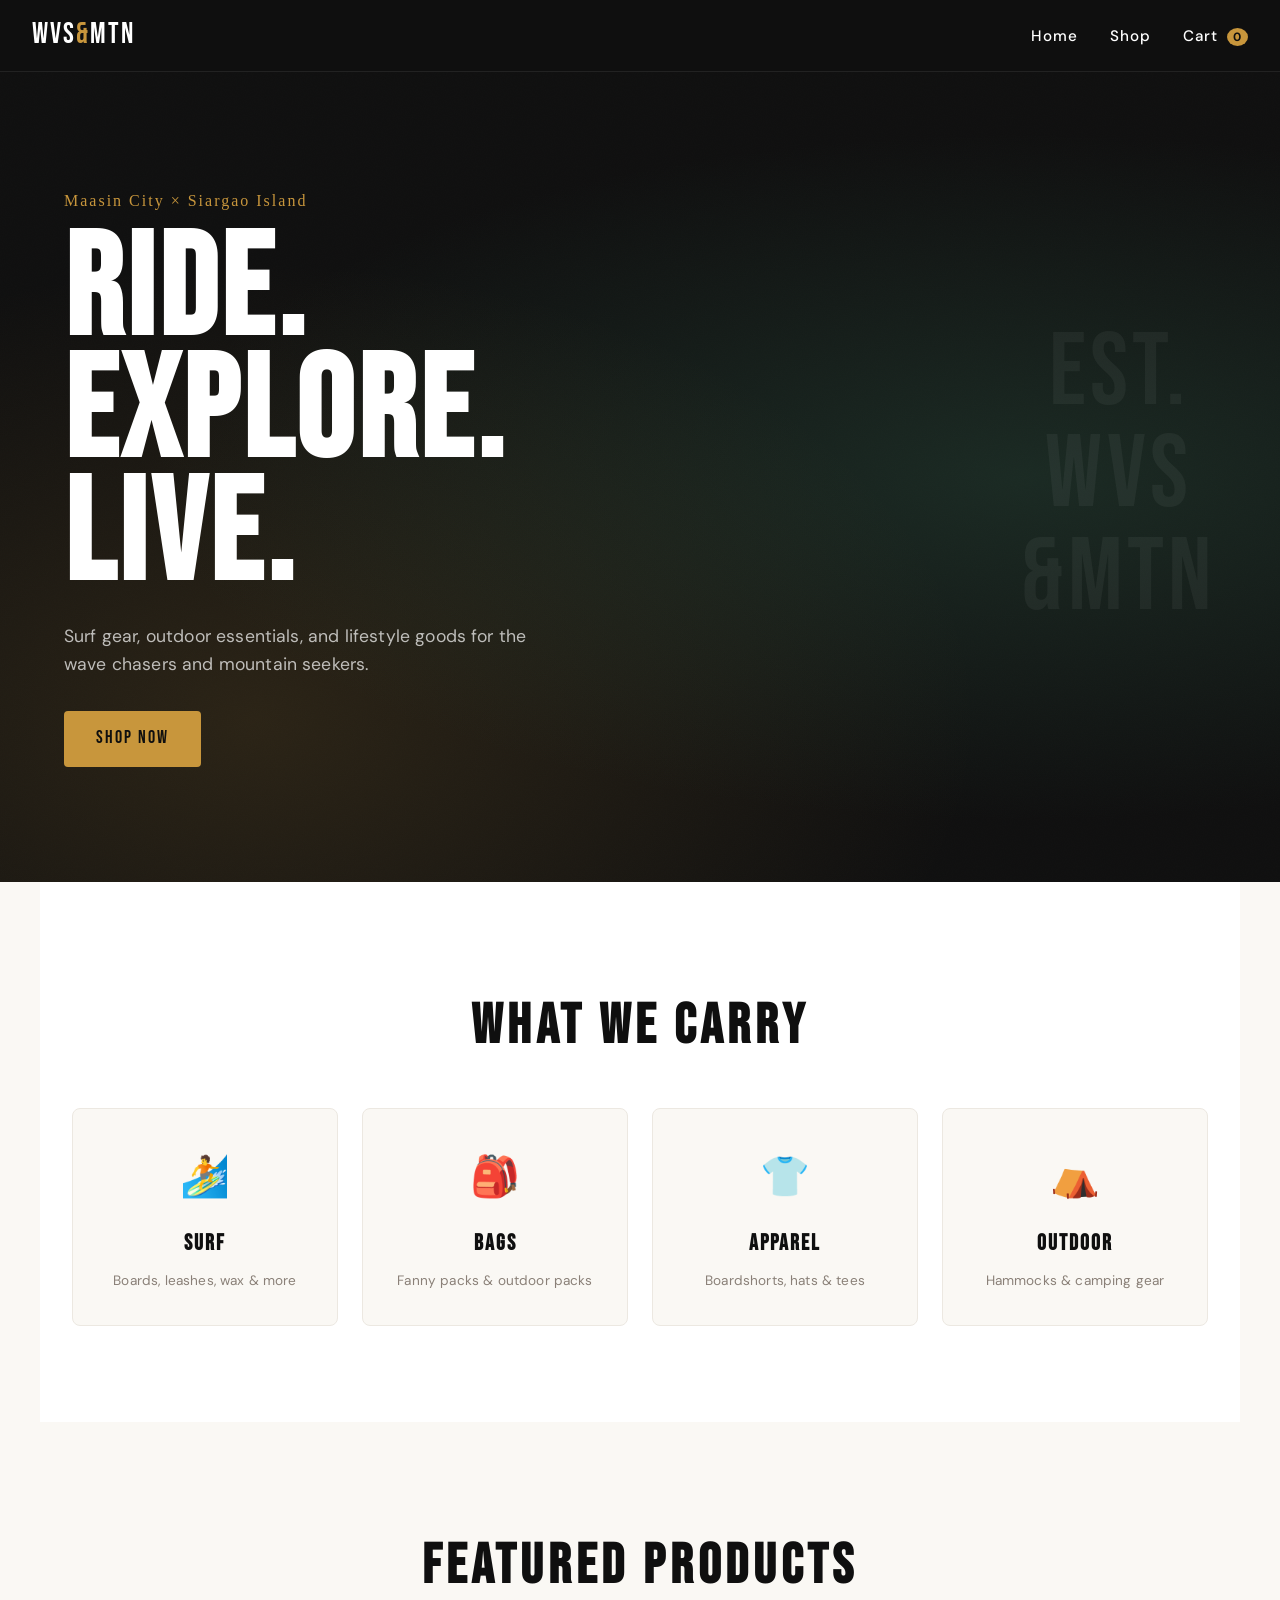
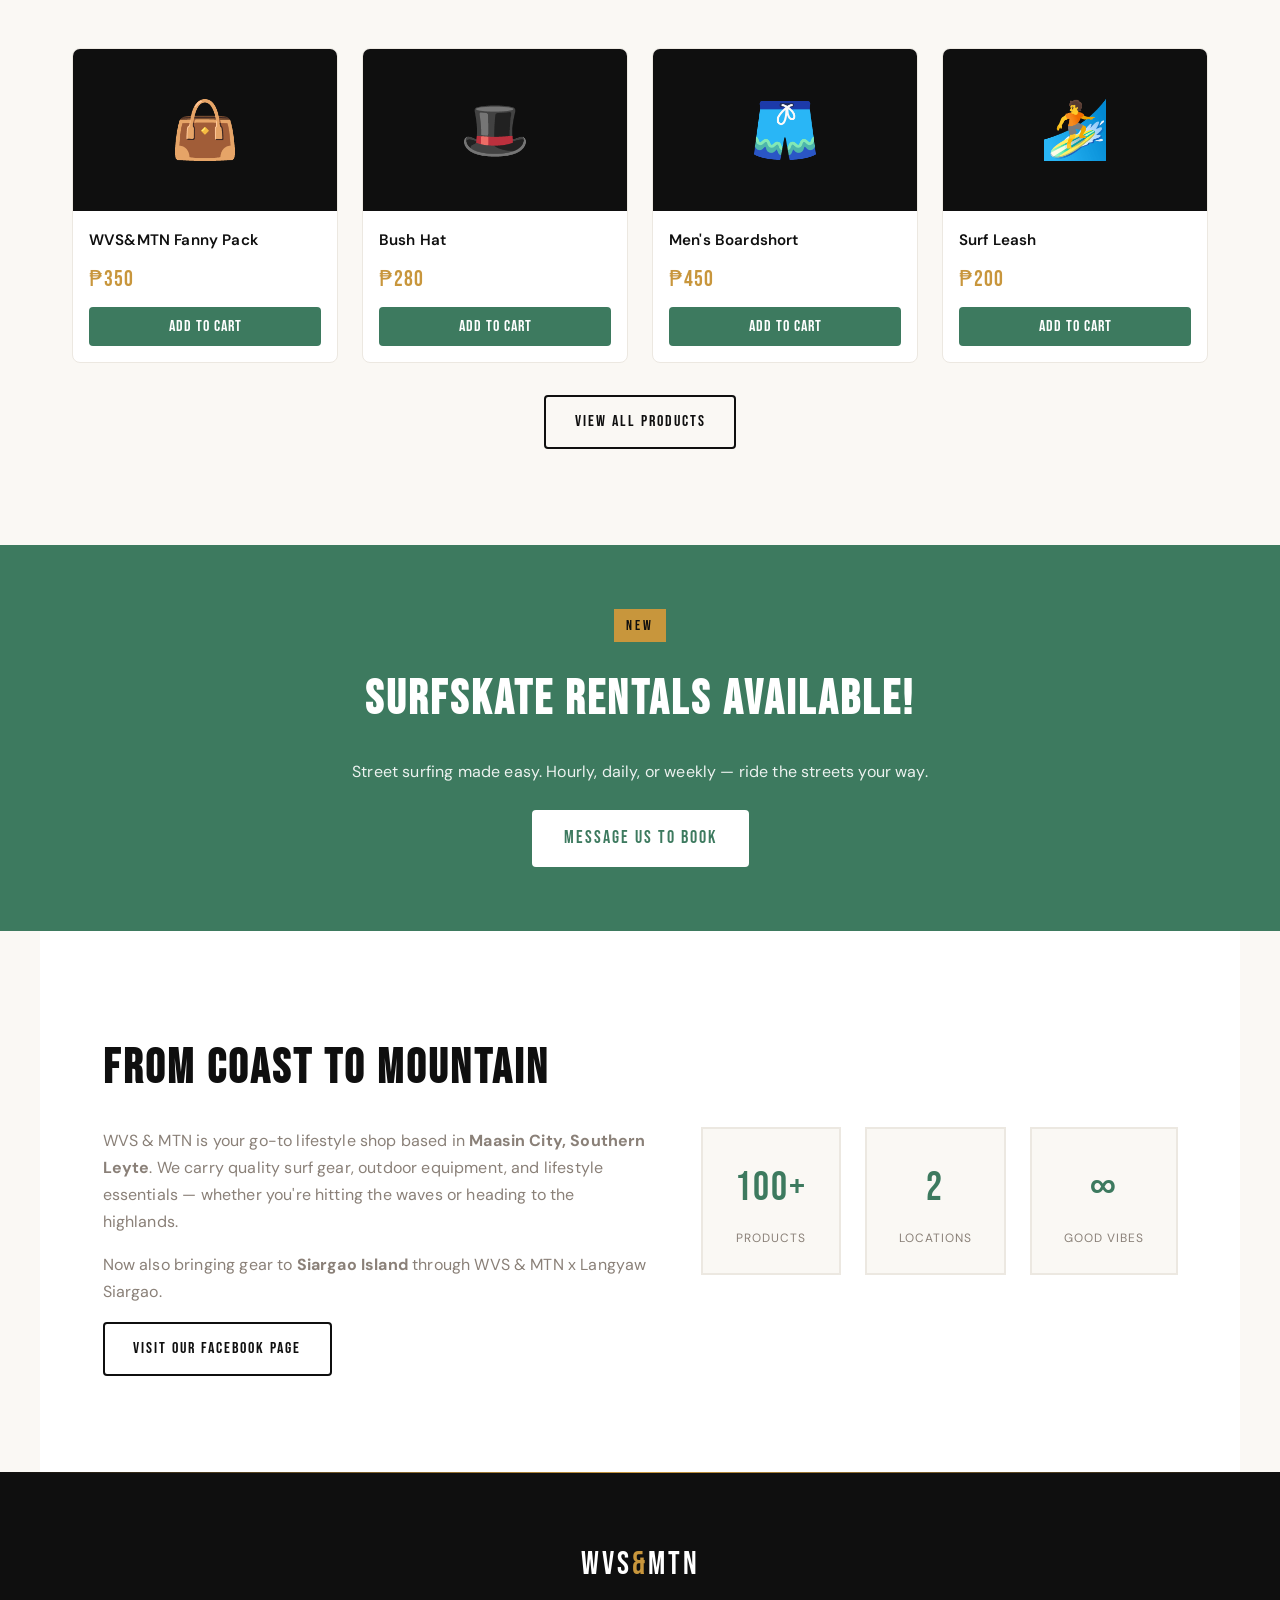
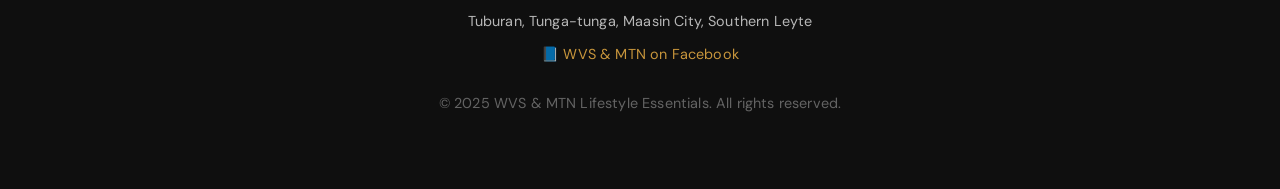
<file: index.html>
<!DOCTYPE html>
<html lang="en">
<head>
  <meta charset="UTF-8" />
  <meta name="viewport" content="width=device-width, initial-scale=1.0"/>
  <title>WVS & MTN — Lifestyle Essentials</title>
  <link rel="stylesheet" href="css/style.css" />
  <link href="https://fonts.googleapis.com/css2?family=Bebas+Neue&family=DM+Sans:wght@300;400;500&family=Permanent+Marker&display=swap" rel="stylesheet"/>
</head>
<body>

  <!-- NAVBAR -->
  <nav class="navbar">
    <a href="index.html" class="logo">WVS<span>&</span>MTN</a>
    <ul class="nav-links">
      <li><a href="index.html">Home</a></li>
      <li><a href="products.html">Shop</a></li>
      <li><a href="cart.html">Cart <span class="cart-count" id="cartCount">0</span></a></li>
    </ul>
    <div class="hamburger" onclick="toggleMenu()">&#9776;</div>
  </nav>

  <!-- MOBILE MENU -->
  <div class="mobile-menu" id="mobileMenu">
    <a href="index.html">Home</a>
    <a href="products.html">Shop</a>
    <a href="cart.html">Cart</a>
  </div>

  <!-- HERO -->
  <section class="hero">
    <div class="hero-bg"></div>
    <div class="hero-content">
      <p class="hero-tagline">Maasin City × Siargao Island</p>
      <h1 class="hero-title">RIDE.<br>EXPLORE.<br>LIVE.</h1>
      <p class="hero-sub">Surf gear, outdoor essentials, and lifestyle goods for the wave chasers and mountain seekers.</p>
      <a href="products.html" class="btn-primary">Shop Now</a>
    </div>
    <div class="hero-badge">EST.<br>WVS<br>&MTN</div>
  </section>

  <!-- CATEGORIES -->
  <section class="categories">
    <h2 class="section-title">What We Carry</h2>
    <div class="cat-grid">
      <div class="cat-card" onclick="location.href='products.html?cat=surf'">
        <div class="cat-icon">🏄</div>
        <h3>Surf</h3>
        <p>Boards, leashes, wax & more</p>
      </div>
      <div class="cat-card" onclick="location.href='products.html?cat=bags'">
        <div class="cat-icon">🎒</div>
        <h3>Bags</h3>
        <p>Fanny packs & outdoor packs</p>
      </div>
      <div class="cat-card" onclick="location.href='products.html?cat=apparel'">
        <div class="cat-icon">👕</div>
        <h3>Apparel</h3>
        <p>Boardshorts, hats & tees</p>
      </div>
      <div class="cat-card" onclick="location.href='products.html?cat=outdoor'">
        <div class="cat-icon">⛺</div>
        <h3>Outdoor</h3>
        <p>Hammocks & camping gear</p>
      </div>
    </div>
  </section>

  <!-- FEATURED PRODUCTS -->
  <section class="featured">
    <h2 class="section-title">Featured Products</h2>
    <div class="products-grid" id="featuredProducts">
      <!-- Products loaded here -->
    </div>
    <div class="view-all">
      <a href="products.html" class="btn-outline">View All Products</a>
    </div>
  </section>

  <!-- SURFSKATE RENTAL BANNER -->
  <section class="rental-banner">
    <div class="rental-content">
      <span class="rental-tag">NEW</span>
      <h2>Surfskate Rentals Available!</h2>
      <p>Street surfing made easy. Hourly, daily, or weekly — ride the streets your way.</p>
      <a href="https://www.facebook.com/WVSMTN" target="_blank" class="btn-primary">Message Us to Book</a>
    </div>
  </section>

  <!-- ABOUT -->
  <section class="about">
    <div class="about-text">
      <h2>From Coast to Mountain</h2>
      <p>WVS & MTN is your go-to lifestyle shop based in <strong>Maasin City, Southern Leyte</strong>. We carry quality surf gear, outdoor equipment, and lifestyle essentials — whether you're hitting the waves or heading to the highlands.</p>
      <p>Now also bringing gear to <strong>Siargao Island</strong> through WVS & MTN x Langyaw Siargao.</p>
      <a href="https://www.facebook.com/WVSMTN" target="_blank" class="btn-outline">Visit our Facebook Page</a>
    </div>
    <div class="about-deco">
      <div class="deco-box">
        <span class="deco-num">100+</span>
        <span class="deco-label">Products</span>
      </div>
      <div class="deco-box">
        <span class="deco-num">2</span>
        <span class="deco-label">Locations</span>
      </div>
      <div class="deco-box">
        <span class="deco-num">∞</span>
        <span class="deco-label">Good Vibes</span>
      </div>
    </div>
  </section>

  <!-- FOOTER -->
  <footer class="footer">
    <div class="footer-logo">WVS<span>&</span>MTN</div>
    <p>Tuburan, Tunga-tunga, Maasin City, Southern Leyte</p>
    <p>📘 <a href="https://www.facebook.com/WVSMTN" target="_blank">WVS & MTN on Facebook</a></p>
    <p class="footer-copy">© 2025 WVS & MTN Lifestyle Essentials. All rights reserved.</p>
  </footer>

  <script src="js/cart.js"></script>
  <script>
    // Sample featured products (later i-replace ng SheetDB)
    const featured = [
      { id: 1, name: "WVS&MTN Fanny Pack", price: 350, category: "bags", emoji: "👜" },
      { id: 2, name: "Bush Hat", price: 280, category: "apparel", emoji: "🎩" },
      { id: 3, name: "Men's Boardshort", price: 450, category: "apparel", emoji: "🩳" },
      { id: 4, name: "Surf Leash", price: 200, category: "surf", emoji: "🏄" },
    ];

    const container = document.getElementById('featuredProducts');
    featured.forEach(p => {
      container.innerHTML += `
        <div class="product-card">
          <div class="product-emoji">${p.emoji}</div>
          <div class="product-info">
            <h3>${p.name}</h3>
            <p class="product-price">₱${p.price.toLocaleString()}</p>
            <button class="btn-add" onclick="addToCart(${p.id}, '${p.name}', ${p.price})">Add to Cart</button>
          </div>
        </div>
      `;
    });

    // Cart count
    function updateCartCount() {
      const cart = JSON.parse(localStorage.getItem('wvsmtn_cart') || '[]');
      document.getElementById('cartCount').textContent = cart.reduce((a, b) => a + b.qty, 0);
    }
    updateCartCount();

    // Mobile menu
    function toggleMenu() {
      document.getElementById('mobileMenu').classList.toggle('open');
    }

    // Navbar scroll effect
    window.addEventListener('scroll', () => {
      document.querySelector('.navbar').classList.toggle('scrolled', window.scrollY > 40);
    });
  </script>
</body>
</html>
</file>
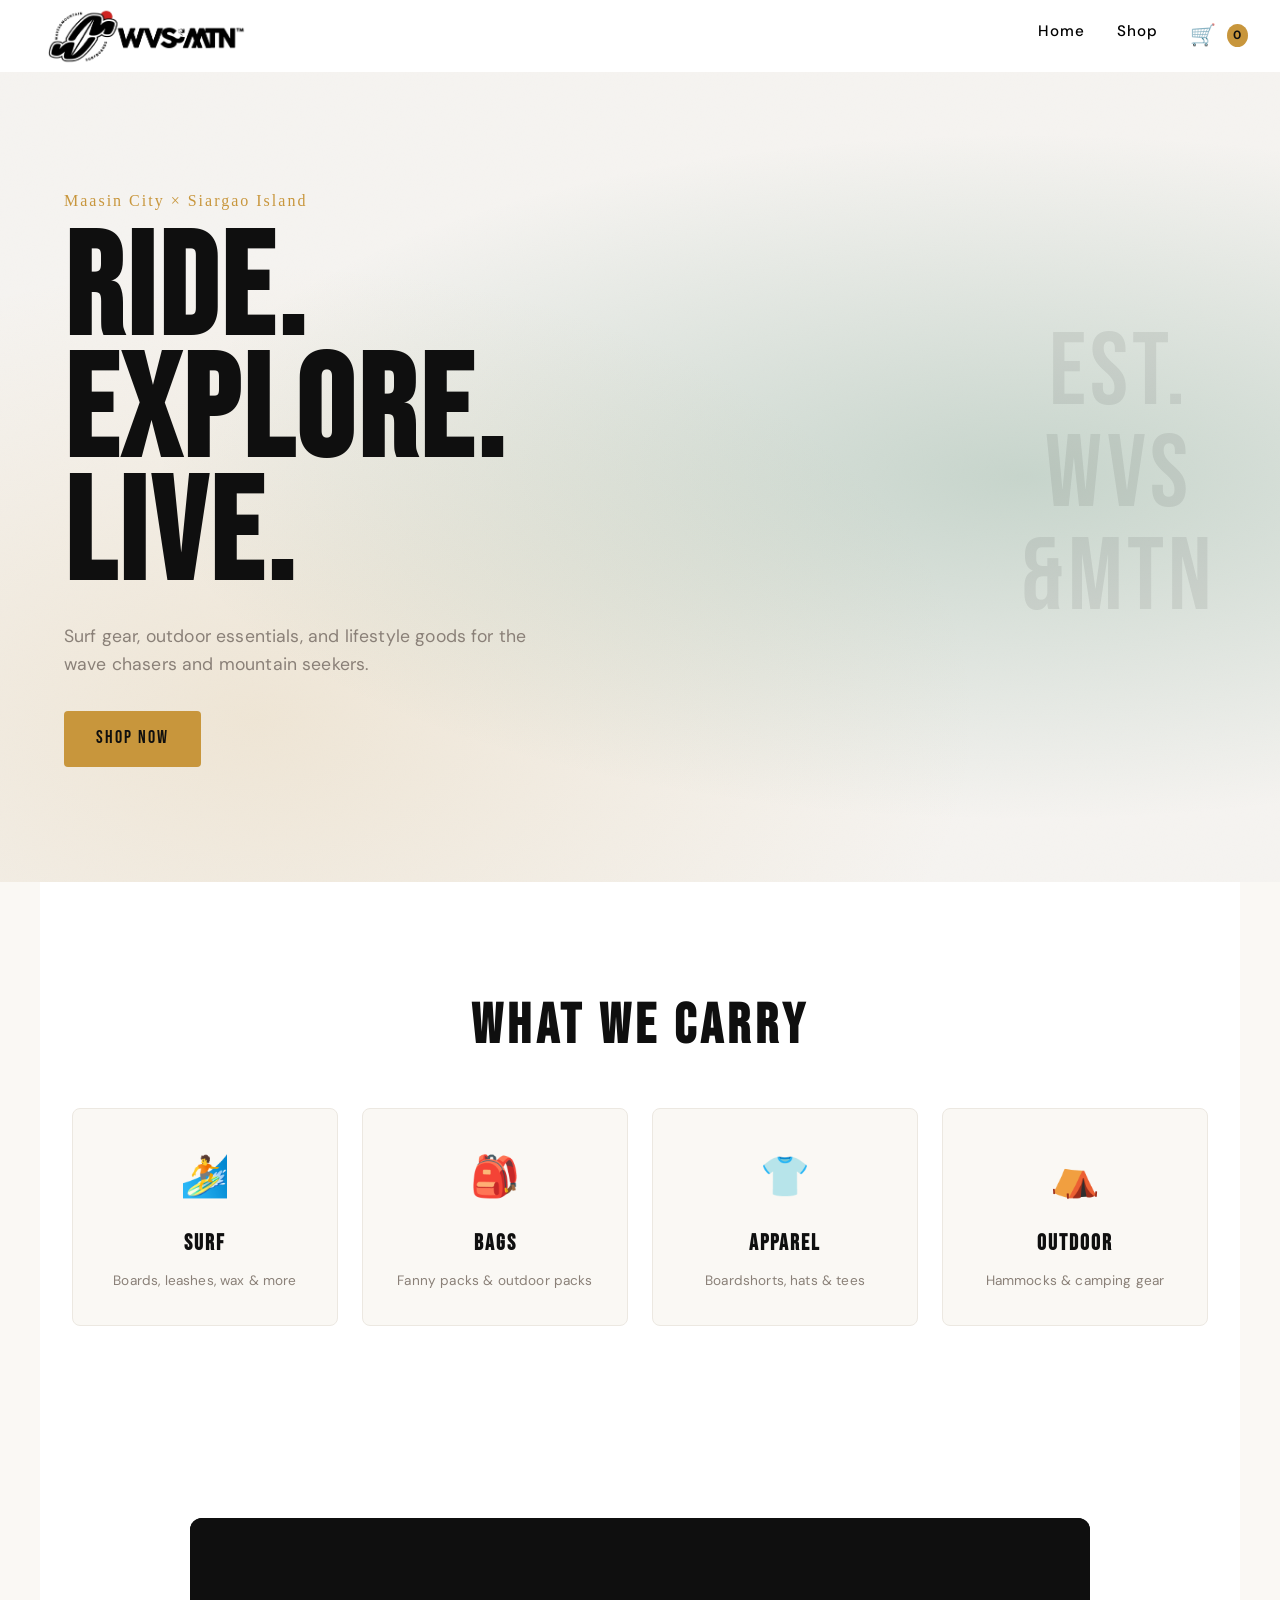
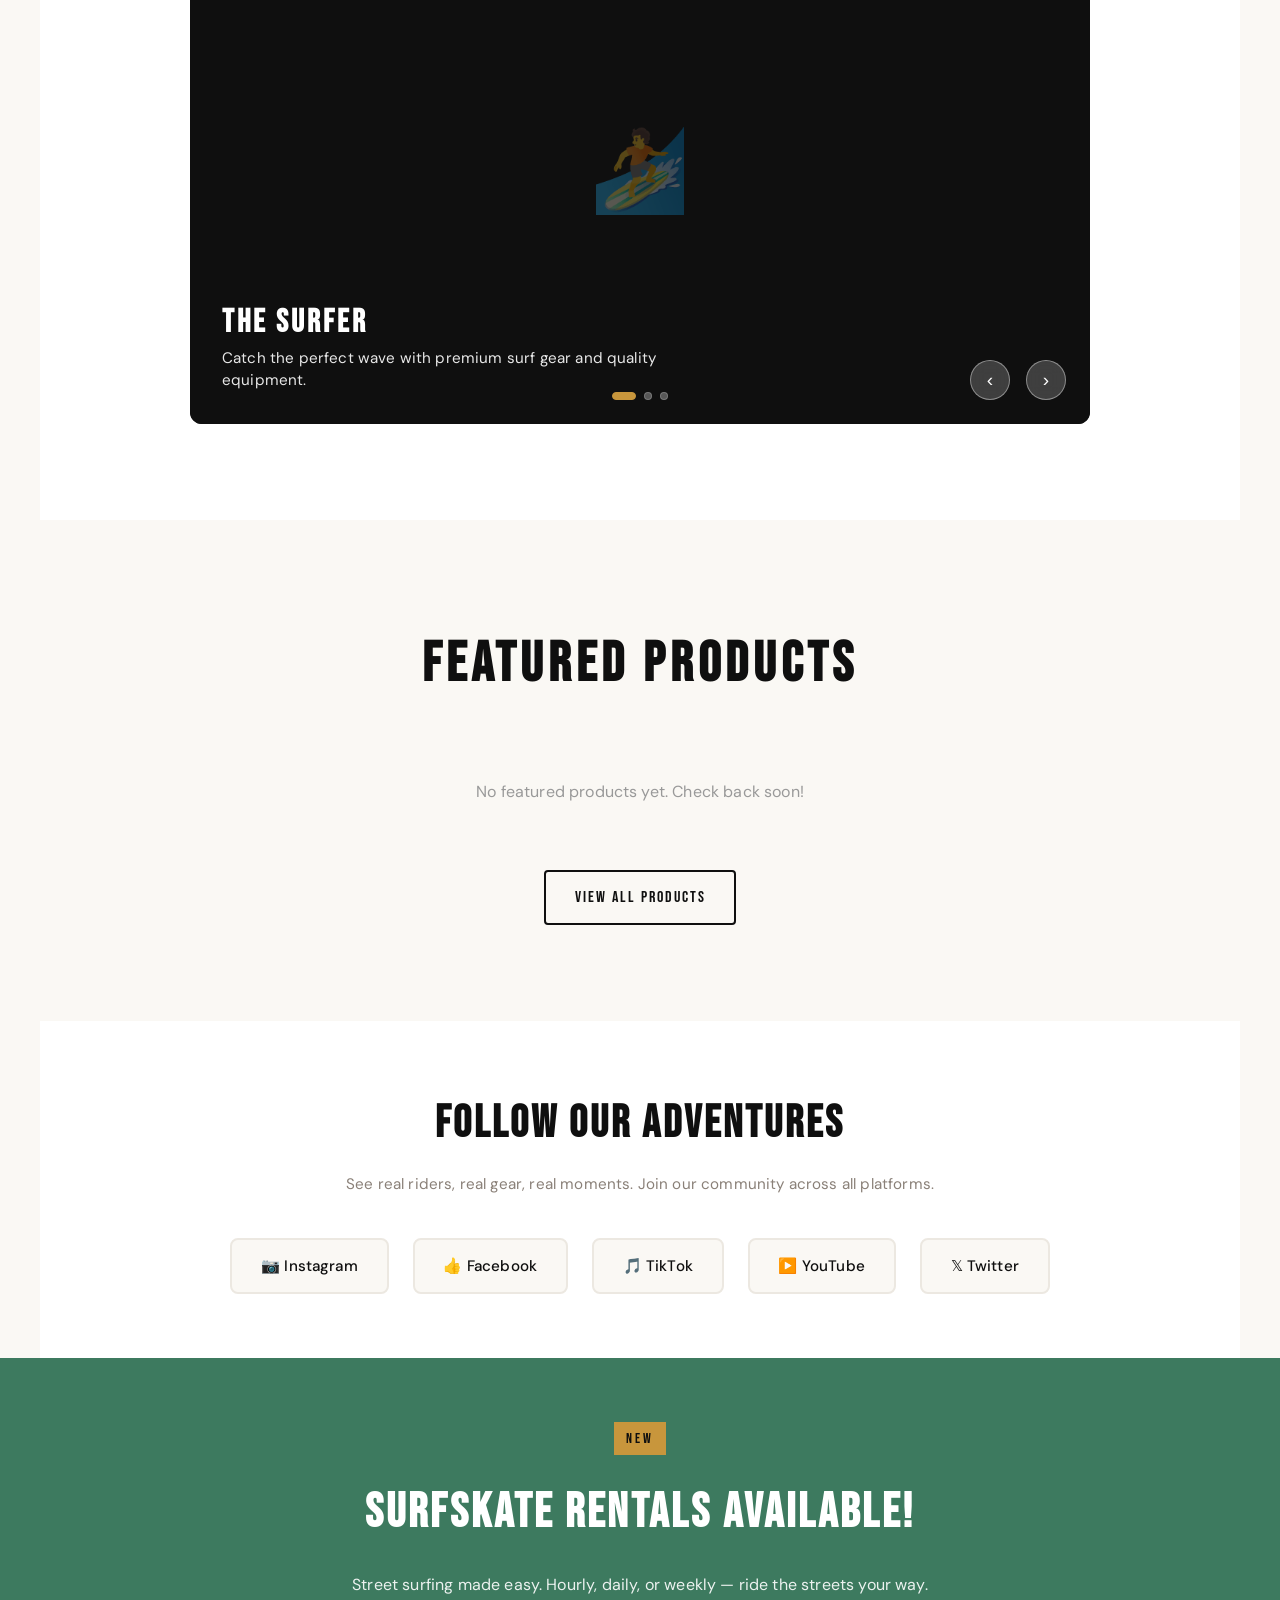
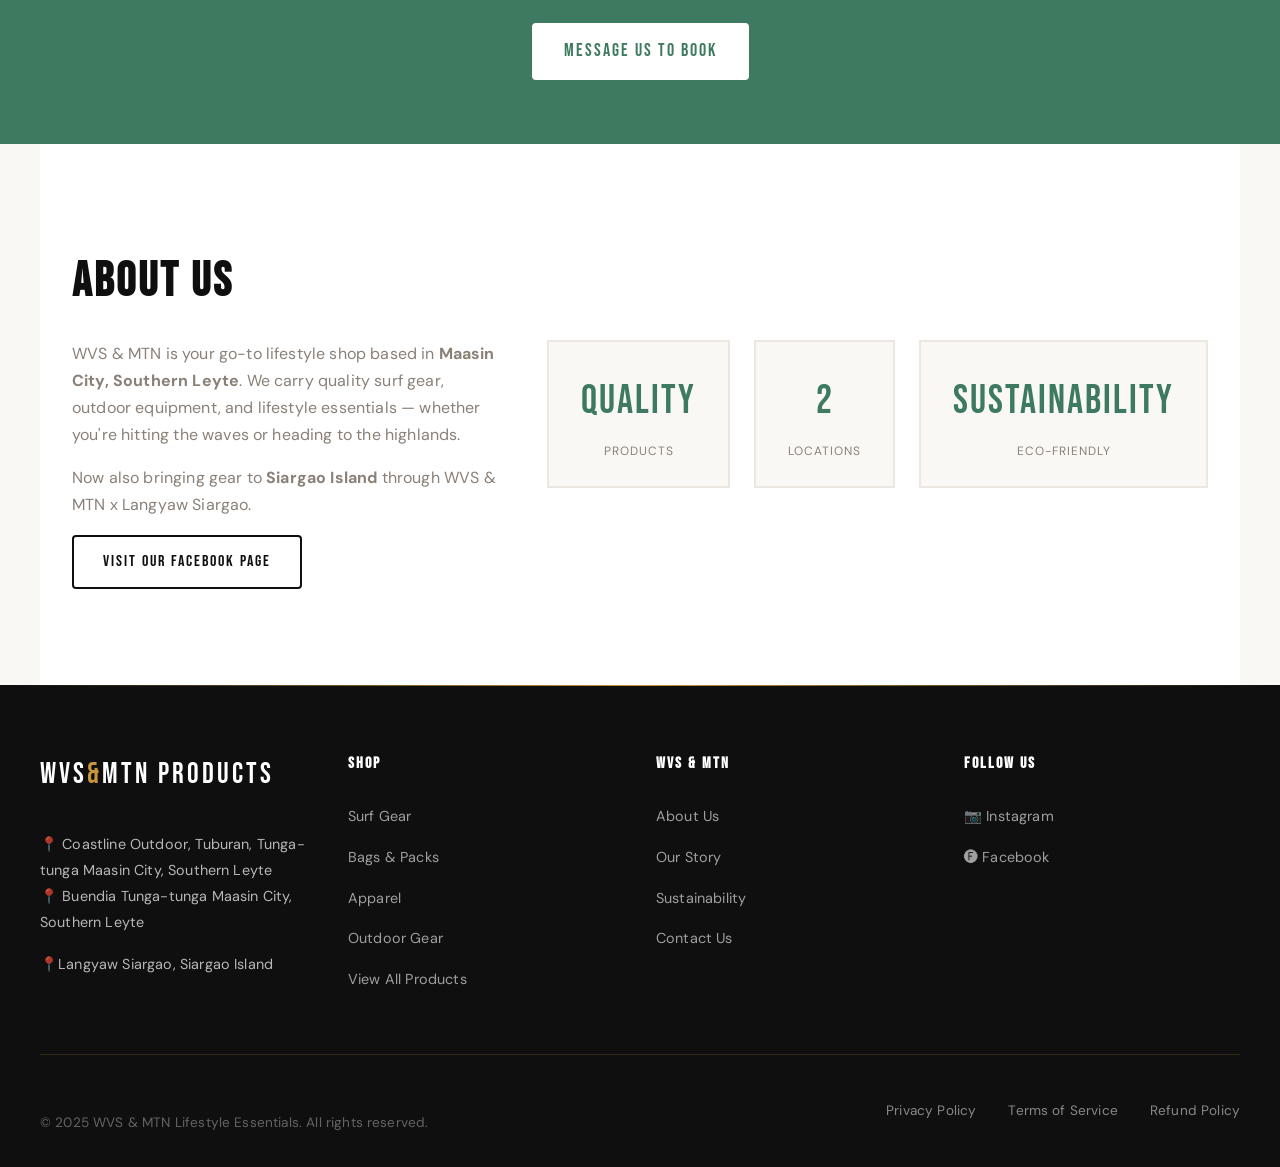
<file: wvsnmtn/index.html>
<!DOCTYPE html>
<html lang="en">
<head>
  <meta charset="UTF-8" />
  <meta name="viewport" content="width=device-width, initial-scale=1.0"/>
  <title>WVS & MTN — Lifestyle Essentials</title>
  <link rel="stylesheet" href="css/style.css" />
  <link href="https://fonts.googleapis.com/css2?family=Bebas+Neue&family=DM+Sans:wght@300;400;500&family=Permanent+Marker&display=swap" rel="stylesheet"/>
</head>
<body>

  <!-- NAVBAR -->
  <nav class="navbar">
    <a href="index.html" class="logo">
      <img src="image/logo.png" alt="WVS & MTN Logo" class="logo-img">
    </a>
    <ul class="nav-links">
      <li><a href="index.html">Home</a></li>
      <li><a href="products.html">Shop</a></li>
      <li><a href="cart.html" style="font-size:1.3rem;display:flex;align-items:center;gap:6px;">🛒 <span class="cart-count" id="cartCount">0</span></a></li>
    </ul>
    <div class="hamburger" onclick="toggleMenu()">&#9776;</div>
  </nav>

  <!-- MOBILE MENU -->
  <div class="mobile-menu" id="mobileMenu">
    <div class="mobile-menu-content">
      <a href="index.html">Home</a>
      <a href="products.html">Shop</a>
      <a href="cart.html">Cart</a>
    </div>
  </div>

  <!-- HERO -->
  <section class="hero">
    <div class="hero-bg"></div>
    <div class="hero-content">
      <p class="hero-tagline">Maasin City × Siargao Island</p>
      <h1 class="hero-title">RIDE.<br>EXPLORE.<br>LIVE.</h1>
      <p class="hero-sub">Surf gear, outdoor essentials, and lifestyle goods for the wave chasers and mountain seekers.</p>
      <a href="products.html" class="btn-primary">Shop Now</a>
    </div>
    <div class="hero-badge">EST.<br>WVS<br>&MTN</div>
  </section>

  <!-- HIGHLIGHTS GALLERY -->
  <section class="highlights-gallery" id="highlightsSection" style="display:none;padding:3rem 2rem;background:#f9f7f3;">
    <div style="max-width:1200px;margin:0 auto;">
      <h2 style="font-size:24px;font-weight:700;color:#0f0f0f;text-align:center;margin-bottom:2rem;">Our Brand Story</h2>
      <div id="highlightsGrid" style="display:grid;grid-template-columns:repeat(auto-fit,minmax(280px,1fr));gap:1.5rem;">
        <!-- Highlights loaded from admin panel -->
      </div>
    </div>
  </section>

  <!-- CATEGORIES -->
  <section class="categories">
    <h2 class="section-title">What We Carry</h2>
    <div class="cat-grid">
      <div class="cat-card" onclick="location.href='products.html?cat=surf'">
        <div class="cat-icon">🏄</div>
        <h3>Surf</h3>
        <p>Boards, leashes, wax & more</p>
      </div>
      <div class="cat-card" onclick="location.href='products.html?cat=bags'">
        <div class="cat-icon">🎒</div>
        <h3>Bags</h3>
        <p>Fanny packs & outdoor packs</p>
      </div>
      <div class="cat-card" onclick="location.href='products.html?cat=apparel'">
        <div class="cat-icon">👕</div>
        <h3>Apparel</h3>
        <p>Boardshorts, hats & tees</p>
      </div>
      <div class="cat-card" onclick="location.href='products.html?cat=outdoor'">
        <div class="cat-icon">⛺</div>
        <h3>Outdoor</h3>
        <p>Hammocks & camping gear</p>
      </div>
    </div>
  </section>

  <!-- CAROUSEL BANNER WITH VIDEOS/IMAGES -->
  <section class="carousel-section">
    <div class="carousel-container">
      <div class="carousel-track" id="carouselTrack">
        <!-- Carousel items loaded from admin panel -->
      </div>
      
      <!-- Play/Pause Button -->
      <button class="carousel-play-pause" title="Toggle autoplay">⏸</button>
      
      <!-- Navigation Buttons -->
      <div class="carousel-controls">
        <button class="carousel-btn carousel-prev" title="Previous slide">‹</button>
        <button class="carousel-btn carousel-next" title="Next slide">›</button>
      </div>
      
      <!-- Indicators -->
      <div class="carousel-indicators"></div>
    </div>
  </section>

  <!-- FEATURED PRODUCTS -->
  <section class="featured">
    <h2 class="section-title">Featured Products</h2>
    <div class="products-grid" id="featuredProducts">
      <!-- Products loaded here -->
    </div>
    <div class="view-all">
      <a href="products.html" class="btn-outline">View All Products</a>
    </div>
  </section>



  <!-- SOCIAL MEDIA SECTION -->
  <section class="social-section">
    <h2 class="social-title">Follow Our Adventures</h2>
    <p class="social-subtitle">See real riders, real gear, real moments. Join our community across all platforms.</p>
    <div class="social-links">
      <a href="https://instagram.com/wvsmtn" target="_blank" class="social-btn">📷 Instagram</a>
      <a href="https://facebook.com/wvsmtn" target="_blank" class="social-btn">👍 Facebook</a>
      <a href="https://tiktok.com/@wvsmtn" target="_blank" class="social-btn">🎵 TikTok</a>
      <a href="https://youtube.com/@wvsmtn" target="_blank" class="social-btn">▶️ YouTube</a>
      <a href="https://twitter.com/wvsmtn" target="_blank" class="social-btn">𝕏 Twitter</a>
    </div>
  </section>

  <!-- SURFSKATE RENTAL BANNER -->
  <section class="rental-banner">
    <div class="rental-content">
      <span class="rental-tag">NEW</span>
      <h2>Surfskate Rentals Available!</h2>
      <p>Street surfing made easy. Hourly, daily, or weekly — ride the streets your way.</p>
      <a href="https://www.facebook.com/WVSMTN" target="_blank" class="btn-primary">Message Us to Book</a>
    </div>
  </section>

  <!-- ABOUT -->
  <section class="about">
    <div class="about-text">
      <h2>About Us</h2>
      <p>WVS & MTN is your go-to lifestyle shop based in <strong>Maasin City, Southern Leyte</strong>. We carry quality surf gear, outdoor equipment, and lifestyle essentials — whether you're hitting the waves or heading to the highlands.</p>
      <p>Now also bringing gear to <strong>Siargao Island</strong> through WVS & MTN x Langyaw Siargao.</p>
      <a href="https://www.facebook.com/WVSMTN" target="_blank" class="btn-outline">Visit our Facebook Page</a>
    </div>
    <div class="about-deco">
      <div class="deco-box">
        <span class="deco-num">Quality</span>
        <span class="deco-label">Products</span>
      </div>
      <div class="deco-box">
        <span class="deco-num">2</span>
        <span class="deco-label">Locations</span>
      </div>
      <div class="deco-box">
        <span class="deco-num">Sustainability</span>
        <span class="deco-label">Eco-Friendly</span>
      </div>
    </div>
  </section>

  <!-- FOOTER - ENHANCED -->
  <footer class="footer-enhanced">
    <div class="footer-content">
      <div class="footer-column footer-logo-section">
        <div class="footer-logo">WVS<span>&</span>MTN Products</div>
        <div class="footer-contact">
          <p>📍 Coastline Outdoor, Tuburan, Tunga-tunga Maasin City, Southern Leyte
</p>
          <p>📍 Buendia Tunga-tunga Maasin City, Southern Leyte
</p>
          <p style="margin-top: 1rem;">📍Langyaw Siargao, Siargao Island</p>
        </div>
      </div>
      
      <div class="footer-column">
        <h4>Shop</h4>
        <ul>
          <li><a href="products.html?cat=surf">Surf Gear</a></li>
          <li><a href="products.html?cat=bags">Bags & Packs</a></li>
          <li><a href="products.html?cat=apparel">Apparel</a></li>
          <li><a href="products.html?cat=outdoor">Outdoor Gear</a></li>
          <li><a href="products.html">View All Products</a></li>
        </ul>
      </div>
      
      <div class="footer-column">
        <h4>WVS & MTN</h4>
        <ul>
          <li><a href="#about">About Us</a></li>
          <li><a href="https://www.facebook.com/WVSMTN" target="_blank">Our Story</a></li>
          <li><a href="#values">Sustainability</a></li>
          <li><a href="https://www.facebook.com/WVSMTN" target="_blank">Contact Us</a></li>
        </ul>
      </div>
      
      
      <div class="footer-column">
        <h4>Follow Us</h4>
        <ul>
          <li><a href="https://instagram.com/wvsmtn" target="_blank">📷 Instagram</a></li>
          <li><a href="https://facebook.com/wvsmtn" target="_blank">🅕 Facebook</a></li>
          
        </ul>
      </div>
    </div>
    
    <div class="footer-divider"></div>
    
    <div class="footer-bottom">
      <p class="footer-copy">© 2025 WVS & MTN Lifestyle Essentials. All rights reserved.</p>
      <div class="footer-legal">
        <a href="#">Privacy Policy</a>
        <a href="#">Terms of Service</a>
        <a href="#">Refund Policy</a>
      </div>
    </div>
  </footer>

  <script src="js/cart.js"></script>
  <script src="js/utils.js"></script>
  <script src="js/carousel.js"></script>
  <script>
    // Load carousel from admin panel
    function loadCarousel() {
      const carouselData = JSON.parse(localStorage.getItem('wvs_carousel') || '[]');
      const track = document.getElementById('carouselTrack');
      
      // Default carousel items if none exist
      if (carouselData.length === 0) {
        track.innerHTML = `
          <div class="carousel-slide">
            <div class="carousel-fallback">🏄</div>
            <div class="carousel-content">
              <h3>The Surfer</h3>
              <p>Catch the perfect wave with premium surf gear and quality equipment.</p>
            </div>
          </div>
          <div class="carousel-slide">
            <div class="carousel-fallback">🎒</div>
            <div class="carousel-content">
              <h3>The Adventurer</h3>
              <p>Explore with confidence. Our outdoor gear is built for durability and comfort.</p>
            </div>
          </div>
          <div class="carousel-slide">
            <div class="carousel-fallback">👕</div>
            <div class="carousel-content">
              <h3>The Lifestyle</h3>
              <p>Express your style with our curated apparel collection.</p>
            </div>
          </div>
        `;
        return;
      }
      
      // Load carousel items from admin panel
      track.innerHTML = carouselData.map(item => `
        <div class="carousel-slide">
          ${item.type === 'video' ? 
            `<video style="width:100%;height:100%;object-fit:cover;border-radius:8px;" autoplay muted loop>
              <source src="${item.src}" type="video/mp4">
            </video>` :
            `<img src="${item.src}" style="width:100%;height:100%;object-fit:cover;border-radius:8px;" />`
          }
          ${item.title || item.desc ? `
            <div class="carousel-content">
              ${item.title ? `<h3>${item.title}</h3>` : ''}
              ${item.desc ? `<p>${item.desc}</p>` : ''}
            </div>
          ` : ''}
        </div>
      `).join('');
    }
    
    // Load featured products from admin panel
    function loadFeaturedProducts() {
      const featuredData = JSON.parse(localStorage.getItem('wvs_featured') || '[]');
      
      // Create product objects with proper IDs
      const featured = featuredData.map(f => ({
        id: f.id,
        name: f.name,
        price: f.price || 0,
        category: f.cat || 'uncategorized',
        img: f.img || ''
      }));

      const container = document.getElementById('featuredProducts');
      
      if (featured.length === 0) {
        container.innerHTML = '<p style="text-align:center;color:#999;grid-column:1/-1;padding:2rem;">No featured products yet. Check back soon!</p>';
        return;
      }

      container.innerHTML = '';
      featured.forEach(p => {
        container.innerHTML += `
          <div class="product-card">
            <div class="product-emoji">${p.img ? `<img src="${p.img}" style="width:100%;height:100%;object-fit:cover;border-radius:8px;" />` : '📦'}</div>
            <div class="product-info">
              <h3>${p.name}</h3>
              <p class="product-price">₱${p.price.toLocaleString()}</p>
              <button class="btn-add" onclick="addToCart(${p.id}, '${p.name}', ${p.price})">Add to Cart</button>
            </div>
          </div>
        `;
      });
    }

    // Load highlights gallery from admin panel
    function loadHighlights() {
      const highlightsData = JSON.parse(localStorage.getItem('wvs_highlights') || '[]');
      const section = document.getElementById('highlightsSection');
      const grid = document.getElementById('highlightsGrid');
      
      if (highlightsData.length === 0) {
        section.style.display = 'none';
        return;
      }
      
      section.style.display = 'block';
      grid.innerHTML = highlightsData.map((img, i) => `
        <div style="border-radius:12px;overflow:hidden;aspect-ratio:4/5;background:#f0ece4;">
          <img src="${img}" style="width:100%;height:100%;object-fit:cover;" />
        </div>
      `).join('');
    }

    // Load on page load
    loadCarousel();
    loadFeaturedProducts();
    loadHighlights();

    // Cart count
    function updateCartCount() {
      const cart = JSON.parse(localStorage.getItem('wvsmtn_cart') || '[]');
      document.getElementById('cartCount').textContent = cart.reduce((a, b) => a + b.qty, 0);
    }
    updateCartCount();

    // Mobile menu
    function toggleMenu() {
      document.getElementById('mobileMenu').classList.toggle('open');
    }

    // Navbar scroll effect
    window.addEventListener('scroll', () => {
      document.querySelector('.navbar').classList.toggle('scrolled', window.scrollY > 40);
    });
  </script>
</body>
</html>
</file>
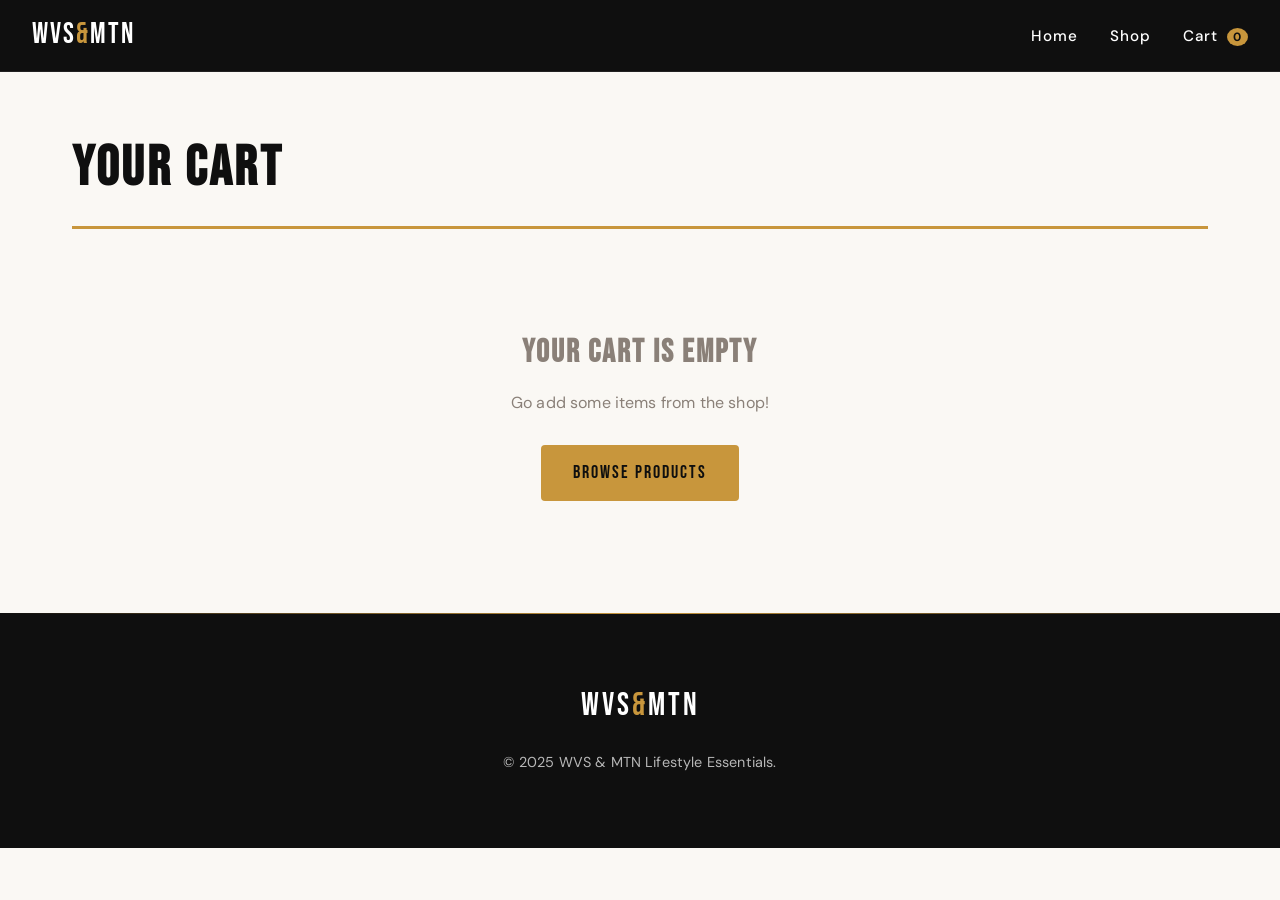
<file: cart.html>
<!DOCTYPE html>
<html lang="en">
<head>
  <meta charset="UTF-8" />
  <meta name="viewport" content="width=device-width, initial-scale=1.0"/>
  <title>Cart — WVS & MTN</title>
  <link rel="stylesheet" href="css/style.css" />
  <link href="https://fonts.googleapis.com/css2?family=Bebas+Neue&family=DM+Sans:wght@300;400;500&family=Permanent+Marker&display=swap" rel="stylesheet"/>
</head>
<body>

  <nav class="navbar">
    <a href="index.html" class="logo">WVS<span>&</span>MTN</a>
    <ul class="nav-links">
      <li><a href="index.html">Home</a></li>
      <li><a href="products.html">Shop</a></li>
      <li><a href="cart.html">Cart <span class="cart-count" id="cartCount">0</span></a></li>
    </ul>
    <div class="hamburger" onclick="toggleMenu()">&#9776;</div>
  </nav>
  <div class="mobile-menu" id="mobileMenu">
    <a href="index.html">Home</a>
    <a href="products.html">Shop</a>
    <a href="cart.html">Cart</a>
  </div>

  <div class="cart-page">
    <h1 class="page-title">Your Cart</h1>
    <div id="cartItems"></div>
    <div id="cartFooter"></div>
  </div>

  <footer class="footer">
    <div class="footer-logo">WVS<span>&</span>MTN</div>
    <p>© 2025 WVS & MTN Lifestyle Essentials.</p>
  </footer>

  <script src="js/cart.js"></script>
  <script>
    function renderCart() {
      const cart = getCart();
      const itemsEl = document.getElementById('cartItems');
      const footerEl = document.getElementById('cartFooter');

      if (cart.length === 0) {
        itemsEl.innerHTML = `
          <div class="empty-state">
            <h3>Your cart is empty</h3>
            <p>Go add some items from the shop!</p>
            <br>
            <a href="products.html" class="btn-primary">Browse Products</a>
          </div>`;
        footerEl.innerHTML = '';
        return;
      }

      itemsEl.innerHTML = cart.map(item => `
        <div class="cart-item">
          <div>
            <div class="cart-item-name">${item.name}</div>
            <div class="cart-item-price">₱${(item.price * item.qty).toLocaleString()}</div>
          </div>
          <div class="cart-item-controls">
            <button class="qty-btn" onclick="changeQty(${item.id}, -1)">−</button>
            <span>${item.qty}</span>
            <button class="qty-btn" onclick="changeQty(${item.id}, 1)">+</button>
            <button class="qty-btn" style="background:#c0392b" onclick="removeItem(${item.id})">✕</button>
          </div>
        </div>
      `).join('');

      const total = cart.reduce((sum, i) => sum + i.price * i.qty, 0);
      footerEl.innerHTML = `
        <div class="cart-total">
          Total: <span>₱${total.toLocaleString()}</span>
        </div>
        <br>
        <a href="checkout.html" class="btn-primary" style="display:block;text-align:center;margin-top:1rem;">
          Proceed to Checkout
        </a>
      `;
    }

    function changeQty(id, delta) {
      const cart = getCart();
      const item = cart.find(i => i.id === id);
      if (!item) return;
      item.qty += delta;
      if (item.qty <= 0) {
        const idx = cart.indexOf(item);
        cart.splice(idx, 1);
      }
      saveCart(cart);
      updateCartCount();
      renderCart();
    }

    function removeItem(id) {
      const cart = getCart().filter(i => i.id !== id);
      saveCart(cart);
      updateCartCount();
      renderCart();
    }

    function toggleMenu() {
      document.getElementById('mobileMenu').classList.toggle('open');
    }

    renderCart();

    // Navbar scroll effect
    window.addEventListener('scroll', () => {
      document.querySelector('.navbar').classList.toggle('scrolled', window.scrollY > 40);
    });
  </script>
</body>
</html>
</file>
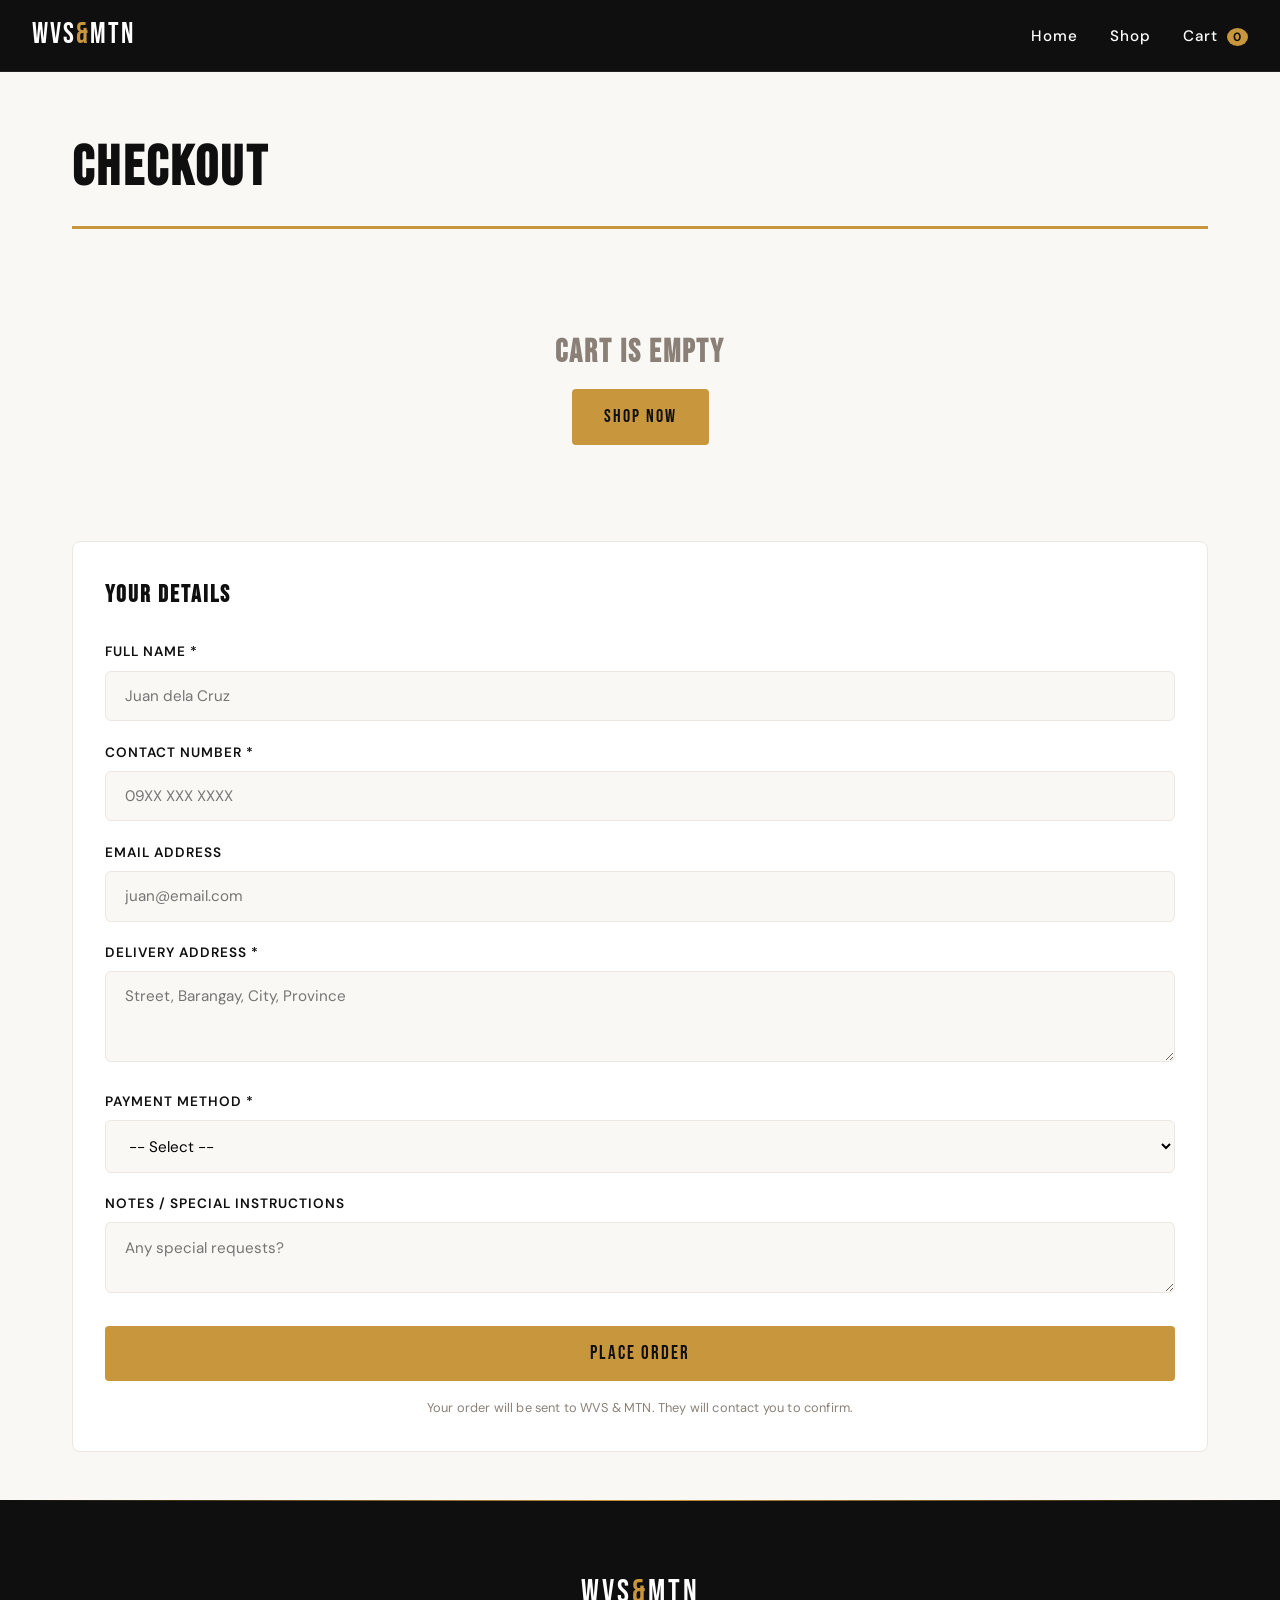
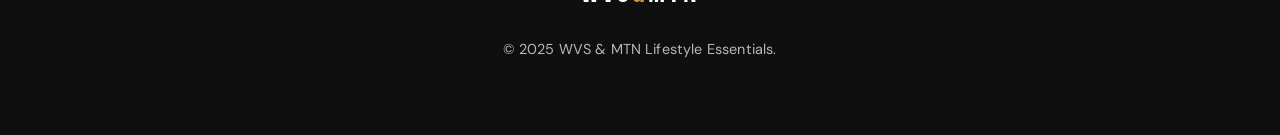
<file: checkout.html>
<!DOCTYPE html>
<html lang="en">
<head>
  <meta charset="UTF-8" />
  <meta name="viewport" content="width=device-width, initial-scale=1.0"/>
  <title>Checkout — WVS & MTN</title>
  <link rel="stylesheet" href="css/style.css" />
  <link href="https://fonts.googleapis.com/css2?family=Bebas+Neue&family=DM+Sans:wght@300;400;500&family=Permanent+Marker&display=swap" rel="stylesheet"/>
</head>
<body>

  <nav class="navbar">
    <a href="index.html" class="logo">WVS<span>&</span>MTN</a>
    <ul class="nav-links">
      <li><a href="index.html">Home</a></li>
      <li><a href="products.html">Shop</a></li>
      <li><a href="cart.html">Cart <span class="cart-count" id="cartCount">0</span></a></li>
    </ul>
    <div class="hamburger" onclick="toggleMenu()">&#9776;</div>
  </nav>
  <div class="mobile-menu" id="mobileMenu">
    <a href="index.html">Home</a>
    <a href="products.html">Shop</a>
    <a href="cart.html">Cart</a>
  </div>

  <div class="checkout-page">
    <h1 class="page-title">Checkout</h1>

    <!-- Order Summary -->
    <div id="orderSummary" style="margin-bottom:2rem;"></div>

    <!-- Checkout Form -->
    <!-- 
      IMPORTANT: Palitan ang YOUR_FORMSPREE_ID ng iyong actual Formspree form ID.
      Steps: Pumunta sa formspree.io → Create account → New Form → Kumuha ng form ID
    -->
    <div class="checkout-form">
      <h2 style="font-family:var(--font-display);letter-spacing:2px;margin-bottom:1.5rem;font-size:1.5rem;">Your Details</h2>
      
      <div class="form-group">
        <label>Full Name *</label>
        <input type="text" id="custName" placeholder="Juan dela Cruz" required />
      </div>

      <div class="form-group">
        <label>Contact Number *</label>
        <input type="tel" id="custPhone" placeholder="09XX XXX XXXX" required />
      </div>

      <div class="form-group">
        <label>Email Address</label>
        <input type="email" id="custEmail" placeholder="juan@email.com" />
      </div>

      <div class="form-group">
        <label>Delivery Address *</label>
        <textarea id="custAddress" rows="3" placeholder="Street, Barangay, City, Province" required></textarea>
      </div>

      <div class="form-group">
        <label>Payment Method *</label>
        <select id="payMethod">
          <option value="">-- Select --</option>
          <option value="GCash">GCash</option>
          <option value="COD">Cash on Delivery (COD)</option>
          <option value="Bank Transfer">Bank Transfer</option>
        </select>
      </div>

      <div class="form-group">
        <label>Notes / Special Instructions</label>
        <textarea id="custNotes" rows="2" placeholder="Any special requests?"></textarea>
      </div>

      <div id="totalDisplay" style="margin:1.5rem 0;font-family:var(--font-display);font-size:1.5rem;letter-spacing:2px;color:var(--accent2);"></div>

      <button class="btn-primary" onclick="submitOrder(event)" style="width:100%;font-size:1.2rem;padding:1rem;transition:opacity 0.2s,background 0.2s;">
        Place Order
      </button>

      <p style="margin-top:1rem;font-size:0.8rem;color:var(--text-muted);text-align:center;">
        Your order will be sent to WVS & MTN. They will contact you to confirm.
      </p>
    </div>

    <div id="successMsg" style="display:none;" class="checkout-form">
      <div style="text-align:center;padding:2rem;">
        <div style="font-size:3rem;margin-bottom:1rem;">🎉</div>
        <h2 style="font-family:var(--font-display);font-size:2rem;letter-spacing:3px;margin-bottom:1rem;">Order Placed!</h2>
        <p>Salamat sa iyong order! Makikipag-ugnayan sa iyo ang WVS & MTN para sa confirmation.</p>
        <br>
        <a href="products.html" class="btn-primary">Continue Shopping</a>
      </div>
    </div>
  </div>

  <footer class="footer">
    <div class="footer-logo">WVS<span>&</span>MTN</div>
    <p>© 2025 WVS & MTN Lifestyle Essentials.</p>
  </footer>

  <script src="js/cart.js"></script>
  <script>
    // ⚠️ SETUP GOOGLE APPS SCRIPT:
    // 1. Create a Google Sheet & Google Apps Script (see instructions below)
    // 2. Deploy as Web App
    // 3. Replace YOUR_APPS_SCRIPT_URL with the actual deployment URL
    // 4. Make sure to set OWNER_EMAIL in the Apps Script
    const APPS_SCRIPT_URL = 'https://script.google.com/macros/s/AKfycbzLLCFMO4W2DehFtkKp1FBDouH8Vap6qUrHzzZQjx46RgjCpFctVQZViQyTchcwtj_c/exec';  // REPLACE THIS with your deployed Web App URL

    function renderSummary() {
      const cart = getCart();
      const el = document.getElementById('orderSummary');

      if (cart.length === 0) {
        el.innerHTML = `<div class="empty-state"><h3>Cart is empty</h3><a href="products.html" class="btn-primary">Shop Now</a></div>`;
        return;
      }

      const total = cart.reduce((s, i) => s + i.price * i.qty, 0);
      el.innerHTML = `
        <div style="background:var(--white);border:1px solid var(--border);padding:1.5rem;border-radius:4px;">
          <h3 style="font-family:var(--font-display);letter-spacing:2px;margin-bottom:1rem;">Order Summary</h3>
          ${cart.map(i => `
            <div style="display:flex;justify-content:space-between;padding:0.4rem 0;border-bottom:1px solid var(--border);">
              <span>${i.name} × ${i.qty}</span>
              <strong>₱${(i.price * i.qty).toLocaleString()}</strong>
            </div>
          `).join('')}
          <div style="display:flex;justify-content:space-between;margin-top:1rem;font-family:var(--font-display);font-size:1.3rem;letter-spacing:2px;">
            <span>TOTAL</span>
            <span style="color:var(--accent2)">₱${total.toLocaleString()}</span>
          </div>
        </div>
      `;

      document.getElementById('totalDisplay').textContent = `Total: ₱${total.toLocaleString()}`;
    }

    async function submitOrder(event) {
      if (!event || !event.target) {
        alert('Please fill in all required fields.');
        return;
      }
      
      const name    = document.getElementById('custName').value.trim();
      const phone   = document.getElementById('custPhone').value.trim();
      const email   = document.getElementById('custEmail').value.trim();
      const address = document.getElementById('custAddress').value.trim();
      const payment = document.getElementById('payMethod').value;
      const notes   = document.getElementById('custNotes').value.trim();

      if (!name || !phone || !address || !payment) {
        alert('Please fill in all required fields (Name, Phone, Address, Payment Method).');
        return;
      }

      const cart = getCart();
      if (cart.length === 0) {
        alert('Your cart is empty!');
        return;
      }

      const total = cart.reduce((s, i) => s + i.price * i.qty, 0);
      const orderList = cart.map(i => `${i.name} x${i.qty} = ₱${(i.price * i.qty).toLocaleString()}`).join('\n');

      // Show loading state
      const submitBtn = event.target;
      const originalText = submitBtn.textContent;
      submitBtn.disabled = true;
      submitBtn.textContent = 'Sending...';
      submitBtn.style.opacity = '0.7';

      const orderData = {
        name: name,
        phone: phone,
        email: email,
        address: address,
        paymentMethod: payment,
        orderItems: orderList,
        total: `₱${total.toLocaleString()}`,
        notes: notes
      };

      try {
        const res = await fetch(APPS_SCRIPT_URL, {
          method: 'POST',
          body: JSON.stringify(orderData),
          headers: { 'Content-Type': 'application/json' }
        });

        if (res.ok) {
          const responseData = await res.json();
          if (responseData.status === 'success') {
            clearCart();
            document.querySelector('.checkout-form').style.display = 'none';
            document.getElementById('orderSummary').style.display = 'none';
            document.getElementById('successMsg').style.display = 'block';
          } else {
            throw new Error(responseData.message || 'Order submission failed');
          }
        } else {
          throw new Error('Server error (Status ' + res.status + '). Please try again.');
        }
      } catch (err) {
        console.error('❌ ORDER SUBMISSION ERROR:');
        console.error('Error Message:', err.message);
        console.error('Full Error:', err);
        console.error('APPS_SCRIPT_URL:', APPS_SCRIPT_URL);
        
        // Show detailed error
        let errorMsg = 'May problema sa pag-submit:\n\n' + err.message + '\n\nCheck browser console (F12) for details.';
        alert(errorMsg);
        
        submitBtn.disabled = false;
        submitBtn.textContent = originalText;
        submitBtn.style.opacity = '1';
      }
    }

    function toggleMenu() {
      document.getElementById('mobileMenu').classList.toggle('open');
    }

    renderSummary();

    // Navbar scroll effect
    window.addEventListener('scroll', () => {
      document.querySelector('.navbar').classList.toggle('scrolled', window.scrollY > 40);
    });
  </script>
</body>
</html>
</file>
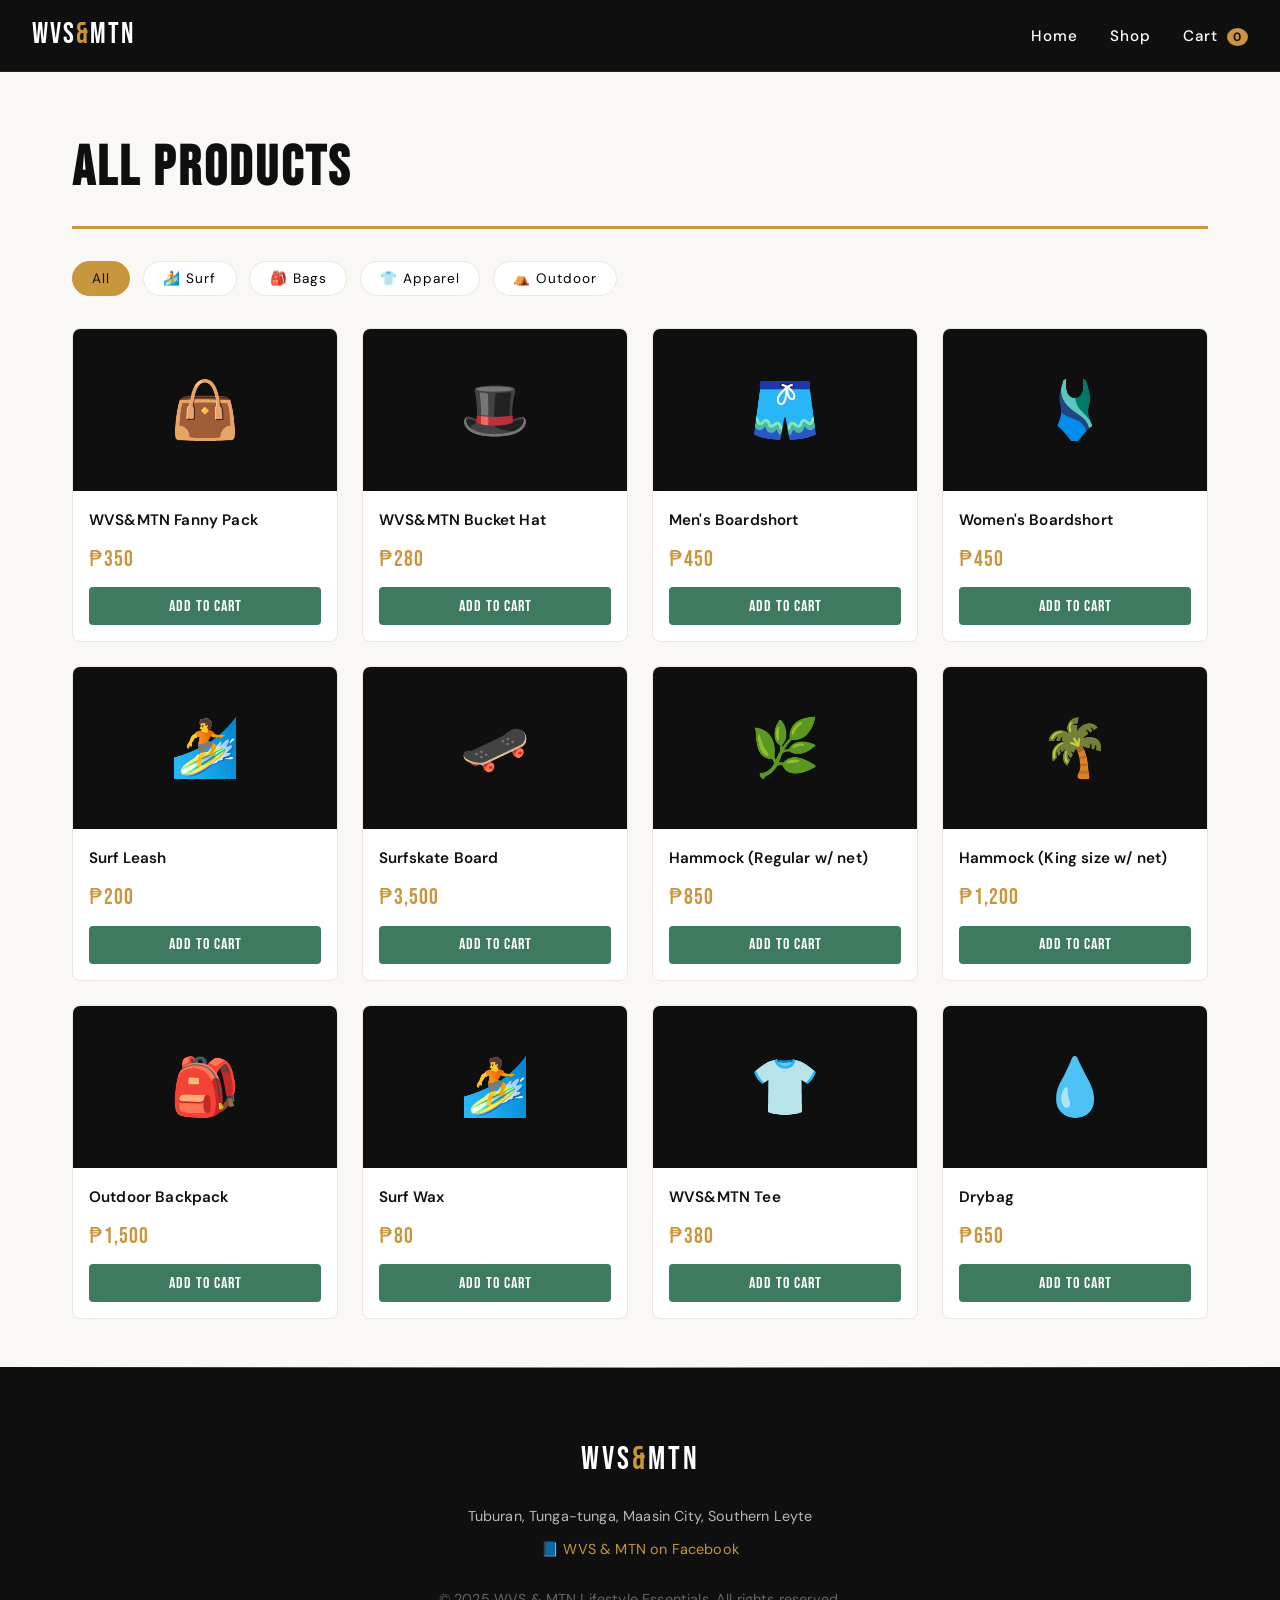
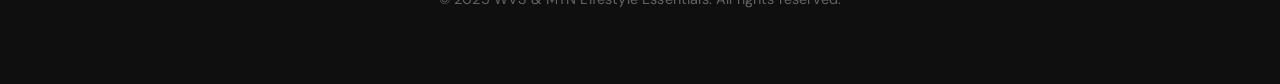
<file: products.html>
<!DOCTYPE html>
<html lang="en">
<head>
  <meta charset="UTF-8" />
  <meta name="viewport" content="width=device-width, initial-scale=1.0"/>
  <title>Shop — WVS & MTN</title>
  <link rel="stylesheet" href="css/style.css" />
  <link href="https://fonts.googleapis.com/css2?family=Bebas+Neue&family=DM+Sans:wght@300;400;500&family=Permanent+Marker&display=swap" rel="stylesheet"/>
</head>
<body>

  <nav class="navbar">
    <a href="index.html" class="logo">WVS<span>&</span>MTN</a>
    <ul class="nav-links">
      <li><a href="index.html">Home</a></li>
      <li><a href="products.html">Shop</a></li>
      <li><a href="cart.html">Cart <span class="cart-count" id="cartCount">0</span></a></li>
    </ul>
    <div class="hamburger" onclick="toggleMenu()">&#9776;</div>
  </nav>
  <div class="mobile-menu" id="mobileMenu">
    <a href="index.html">Home</a>
    <a href="products.html">Shop</a>
    <a href="cart.html">Cart</a>
  </div>

  <div class="products-page">
    <h1 class="page-title">All Products</h1>

    <!-- Filter Buttons -->
    <div class="filter-bar">
      <button class="filter-btn active" data-category="all" onclick="filterProducts('all', this)">All</button>
      <button class="filter-btn" data-category="surf" onclick="filterProducts('surf', this)">🏄 Surf</button>
      <button class="filter-btn" data-category="bags" onclick="filterProducts('bags', this)">🎒 Bags</button>
      <button class="filter-btn" data-category="apparel" onclick="filterProducts('apparel', this)">👕 Apparel</button>
      <button class="filter-btn" data-category="outdoor" onclick="filterProducts('outdoor', this)">⛺ Outdoor</button>
    </div>

    <div class="products-grid" id="productsGrid"></div>
  </div>

  <footer class="footer">
    <div class="footer-logo">WVS<span>&</span>MTN</div>
    <p>Tuburan, Tunga-tunga, Maasin City, Southern Leyte</p>
    <p>📘 <a href="https://www.facebook.com/WVSMTN" target="_blank">WVS & MTN on Facebook</a></p>
    <p class="footer-copy">© 2025 WVS & MTN Lifestyle Essentials. All rights reserved.</p>
  </footer>

  <script src="js/cart.js"></script>
  <script>
    // Sample products — later pwedeng i-replace ng SheetDB API
    const allProducts = [
      { id: 1,  name: "WVS&MTN Fanny Pack",         price: 350,  category: "bags",    emoji: "👜" },
      { id: 2,  name: "WVS&MTN Bucket Hat",          price: 280,  category: "apparel", emoji: "🎩" },
      { id: 3,  name: "Men's Boardshort",            price: 450,  category: "apparel", emoji: "🩳" },
      { id: 4,  name: "Women's Boardshort",          price: 450,  category: "apparel", emoji: "🩱" },
      { id: 5,  name: "Surf Leash",                  price: 200,  category: "surf",    emoji: "🏄" },
      { id: 6,  name: "Surfskate Board",             price: 3500, category: "surf",    emoji: "🛹" },
      { id: 7,  name: "Hammock (Regular w/ net)",    price: 850,  category: "outdoor", emoji: "🌿" },
      { id: 8,  name: "Hammock (King size w/ net)",  price: 1200, category: "outdoor", emoji: "🌴" },
      { id: 9,  name: "Outdoor Backpack",            price: 1500, category: "bags",    emoji: "🎒" },
      { id: 10, name: "Surf Wax",                    price: 80,   category: "surf",    emoji: "🏄" },
      { id: 11, name: "WVS&MTN Tee",                price: 380,  category: "apparel", emoji: "👕" },
      { id: 12, name: "Drybag",                      price: 650,  category: "outdoor", emoji: "💧" },
    ];

    let currentFilter = 'all';

    function renderProducts(products) {
      const grid = document.getElementById('productsGrid');
      if (products.length === 0) {
        grid.innerHTML = `<div class="empty-state"><h3>No products found</h3><p>Try another category.</p></div>`;
        return;
      }
      grid.innerHTML = products.map(p => `
        <div class="product-card">
          <div class="product-emoji">${p.emoji}</div>
          <div class="product-info">
            <h3>${p.name}</h3>
            <p class="product-price">₱${p.price.toLocaleString()}</p>
            <button class="btn-add" onclick="addToCart(${p.id}, '${p.name}', ${p.price})">Add to Cart</button>
          </div>
        </div>
      `).join('');
    }

    function filterProducts(cat, btn) {
      currentFilter = cat;
      document.querySelectorAll('.filter-btn').forEach(b => b.classList.remove('active'));
      btn.classList.add('active');
      const filtered = cat === 'all' ? allProducts : allProducts.filter(p => p.category === cat);
      renderProducts(filtered);
    }

    function toggleMenu() {
      document.getElementById('mobileMenu').classList.toggle('open');
    }

    // Check URL param for category and apply filter correctly
    window.addEventListener('DOMContentLoaded', function() {
      const params = new URLSearchParams(window.location.search);
      const catParam = params.get('cat');
      
      if (catParam) {
        // Find the button that matches the category, not the button text
        const buttons = document.querySelectorAll('.filter-btn');
        let targetBtn = null;
        
        for (const btn of buttons) {
          // Map button content to category: check if button's data-category matches
          const btnCategory = btn.getAttribute('data-category');
          if (btnCategory === catParam) {
            targetBtn = btn;
            break;
          }
        }
        
        // If no data-category attribute, fallback to matching by known order
        if (!targetBtn) {
          const btnArray = Array.from(buttons);
          const categoryMap = { 'all': 0, 'surf': 1, 'bags': 2, 'apparel': 3, 'outdoor': 4 };
          if (categoryMap[catParam] !== undefined) {
            targetBtn = btnArray[categoryMap[catParam]];
          }
        }
        
        if (targetBtn) {
          filterProducts(catParam, targetBtn);
        } else {
          renderProducts(allProducts);
        }
      } else {
        renderProducts(allProducts);
      }
    });

    // Navbar scroll effect
    window.addEventListener('scroll', () => {
      document.querySelector('.navbar').classList.toggle('scrolled', window.scrollY > 40);
    });
  </script>
</body>
</html>
</file>
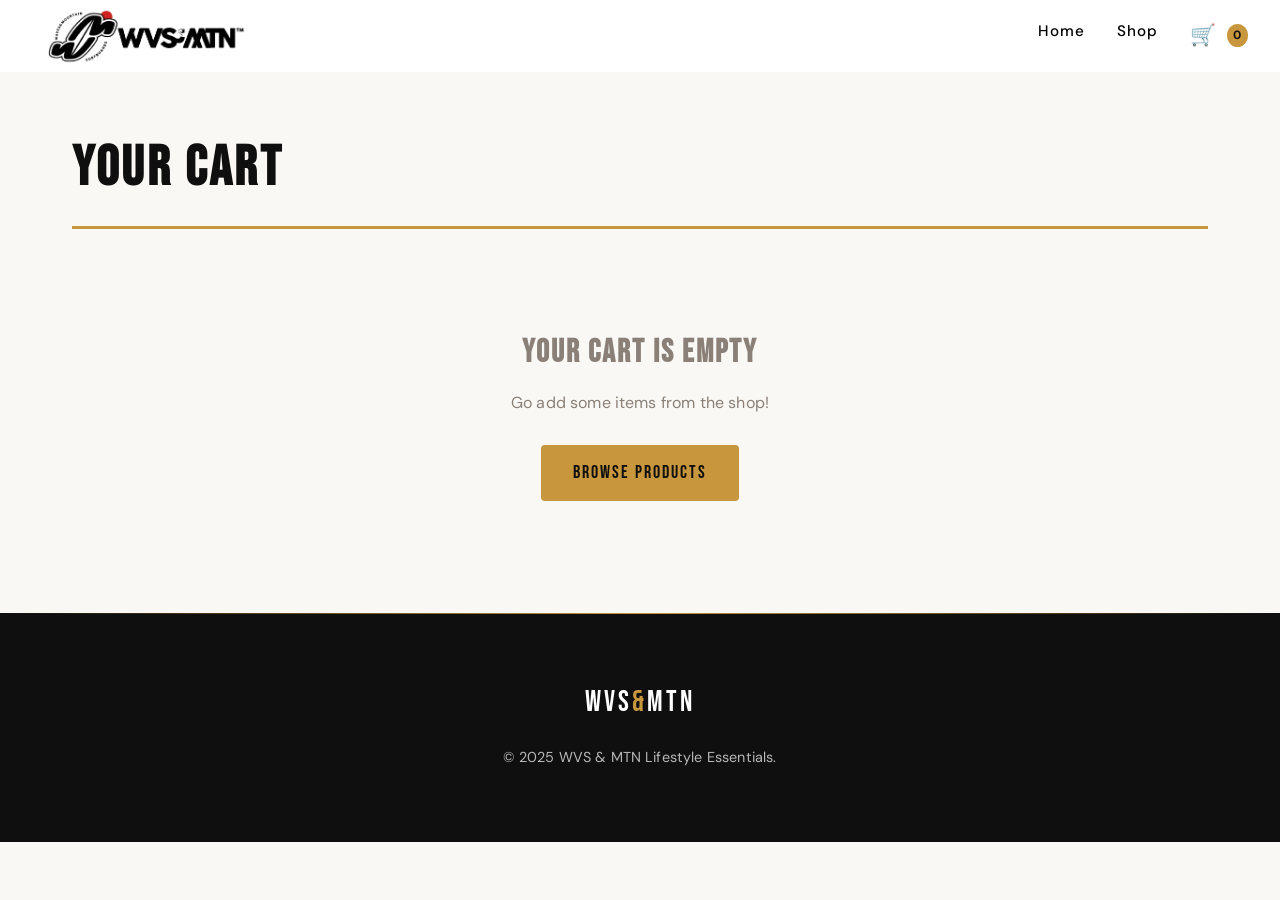
<file: wvsnmtn/cart.html>
<!DOCTYPE html>
<html lang="en">
<head>
  <meta charset="UTF-8" />
  <meta name="viewport" content="width=device-width, initial-scale=1.0"/>
  <title>Cart — WVS & MTN</title>
  <link rel="stylesheet" href="css/style.css" />
  <link href="https://fonts.googleapis.com/css2?family=Bebas+Neue&family=DM+Sans:wght@300;400;500&family=Permanent+Marker&display=swap" rel="stylesheet"/>
</head>
<body>

  <nav class="navbar">
    <a href="index.html" class="logo">
      <img src="image/logo.png" alt="WVS & MTN Logo" class="logo-img">
    </a>
    <ul class="nav-links">
      <li><a href="index.html">Home</a></li>
      <li><a href="products.html">Shop</a></li>
      <li><a href="cart.html" style="font-size:1.3rem;display:flex;align-items:center;gap:6px;">🛒 <span class="cart-count" id="cartCount">0</span></a></li>
    </ul>
    <div class="hamburger" onclick="toggleMenu()">&#9776;</div>
  </nav>

  <!-- MOBILE MENU -->
  <div class="mobile-menu" id="mobileMenu">
    <div class="mobile-menu-content">
      <a href="index.html">Home</a>
      <a href="products.html">Shop</a>
      <a href="cart.html">Cart</a>
    </div>
  </div>

  <div class="cart-page">
    <h1 class="page-title">Your Cart</h1>
    <div id="cartItems"></div>
    <div id="cartFooter"></div>
  </div>

  <footer class="footer">
    <div class="footer-logo">WVS<span>&</span>MTN</div>
    <p>© 2025 WVS & MTN Lifestyle Essentials.</p>
  </footer>

  <script src="js/cart.js"></script>
  <script src="js/utils.js"></script>
  <script>
    function renderCart() {
      const cart = getCart();
      const itemsEl = document.getElementById('cartItems');
      const footerEl = document.getElementById('cartFooter');

      if (cart.length === 0) {
        itemsEl.innerHTML = `
          <div class="empty-state">
            <h3>Your cart is empty</h3>
            <p>Go add some items from the shop!</p>
            <br>
            <a href="products.html" class="btn-primary">Browse Products</a>
          </div>`;
        footerEl.innerHTML = '';
        return;
      }

      itemsEl.innerHTML = cart.map(item => `
        <div class="cart-item">
          <div>
            <div class="cart-item-name">${item.name}</div>
            <div class="cart-item-price">₱${(item.price * item.qty).toLocaleString()}</div>
          </div>
          <div class="cart-item-controls">
            <button class="qty-btn" onclick="changeQty(${item.id}, -1)">−</button>
            <span>${item.qty}</span>
            <button class="qty-btn" onclick="changeQty(${item.id}, 1)">+</button>
            <button class="qty-btn" style="background:#c0392b" onclick="removeItem(${item.id})">✕</button>
          </div>
        </div>
      `).join('');

      const total = cart.reduce((sum, i) => sum + i.price * i.qty, 0);
      footerEl.innerHTML = `
        <div class="cart-total">
          Total: <span>₱${total.toLocaleString()}</span>
        </div>
        <br>
        <a href="checkout.html" class="btn-primary" style="display:block;text-align:center;margin-top:1rem;">
          Proceed to Checkout
        </a>
      `;
    }

    function changeQty(id, delta) {
      const cart = getCart();
      const item = cart.find(i => i.id === id);
      if (!item) return;
      item.qty += delta;
      if (item.qty <= 0) {
        const idx = cart.indexOf(item);
        cart.splice(idx, 1);
      }
      saveCart(cart);
      updateCartCount();
      renderCart();
    }

    function removeItem(id) {
      const cart = getCart().filter(i => i.id !== id);
      saveCart(cart);
      updateCartCount();
      renderCart();
    }

    renderCart();
  </script>
</body>
</html>
</file>
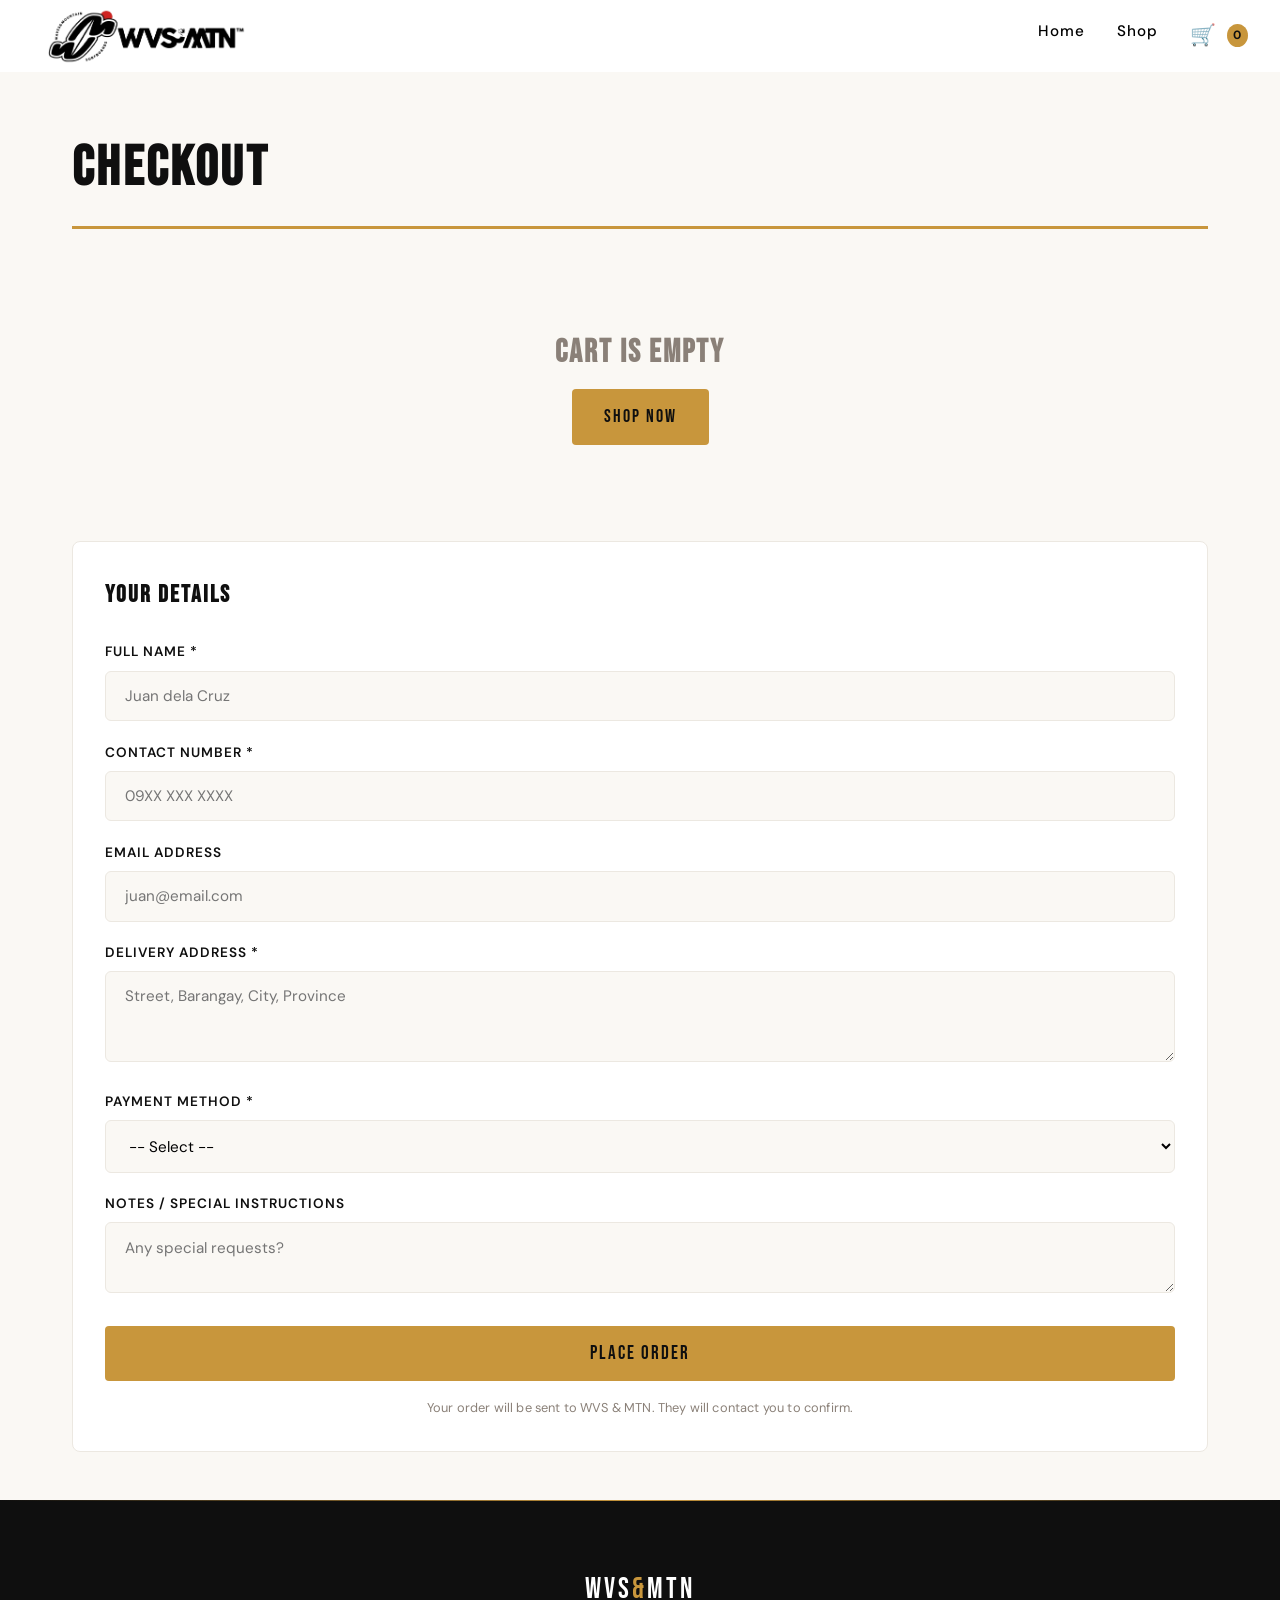
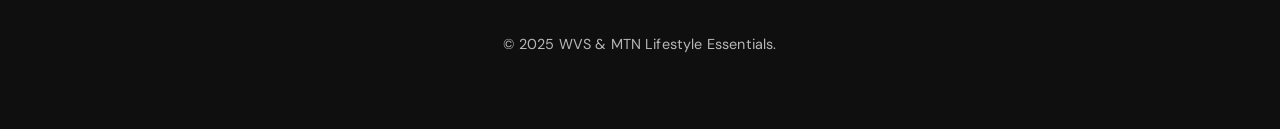
<file: wvsnmtn/checkout.html>
<!DOCTYPE html>
<html lang="en">
<head>
  <meta charset="UTF-8" />
  <meta name="viewport" content="width=device-width, initial-scale=1.0"/>
  <title>Checkout — WVS & MTN</title>
  <link rel="stylesheet" href="css/style.css" />
  <link href="https://fonts.googleapis.com/css2?family=Bebas+Neue&family=DM+Sans:wght@300;400;500&family=Permanent+Marker&display=swap" rel="stylesheet"/>
</head>
<body>

  <nav class="navbar">
    <a href="index.html" class="logo">
      <img src="image/logo.png" alt="WVS & MTN Logo" class="logo-img">
    </a>
    <ul class="nav-links">
      <li><a href="index.html">Home</a></li>
      <li><a href="products.html">Shop</a></li>
      <li><a href="cart.html" style="font-size:1.3rem;display:flex;align-items:center;gap:6px;">🛒 <span class="cart-count" id="cartCount">0</span></a></li>
    </ul>
    <div class="hamburger" onclick="toggleMenu()">&#9776;</div>
  </nav>

  <!-- MOBILE MENU -->
  <div class="mobile-menu" id="mobileMenu">
    <div class="mobile-menu-content">
      <a href="index.html">Home</a>
      <a href="products.html">Shop</a>
      <a href="cart.html">Cart</a>
    </div>
  </div>

  <div class="checkout-page">
    <h1 class="page-title">Checkout</h1>

    <!-- Order Summary -->
    <div id="orderSummary" style="margin-bottom:2rem;"></div>

    <!-- Checkout Form -->
    <!-- 
      IMPORTANT: Palitan ang YOUR_FORMSPREE_ID ng iyong actual Formspree form ID.
      Steps: Pumunta sa formspree.io → Create account → New Form → Kumuha ng form ID
    -->
    <div class="checkout-form">
      <h2 style="font-family:var(--font-display);letter-spacing:2px;margin-bottom:1.5rem;font-size:1.5rem;">Your Details</h2>
      
      <div class="form-group">
        <label>Full Name *</label>
        <input type="text" id="custName" placeholder="Juan dela Cruz" required />
      </div>

      <div class="form-group">
        <label>Contact Number *</label>
        <input type="tel" id="custPhone" placeholder="09XX XXX XXXX" required />
      </div>

      <div class="form-group">
        <label>Email Address</label>
        <input type="email" id="custEmail" placeholder="juan@email.com" />
      </div>

      <div class="form-group">
        <label>Delivery Address *</label>
        <textarea id="custAddress" rows="3" placeholder="Street, Barangay, City, Province" required></textarea>
      </div>

      <div class="form-group">
        <label>Payment Method *</label>
        <select id="payMethod">
          <option value="">-- Select --</option>
          <option value="GCash">GCash</option>
          <option value="COD">Cash on Delivery (COD)</option>
          <option value="Bank Transfer">Bank Transfer</option>
        </select>
      </div>

      <div class="form-group">
        <label>Notes / Special Instructions</label>
        <textarea id="custNotes" rows="2" placeholder="Any special requests?"></textarea>
      </div>

      <div id="totalDisplay" style="margin:1.5rem 0;font-family:var(--font-display);font-size:1.5rem;letter-spacing:2px;color:var(--accent2);"></div>

      <button class="btn-primary" onclick="submitOrder(event)" style="width:100%;font-size:1.2rem;padding:1rem;transition:opacity 0.2s,background 0.2s;">
        Place Order
      </button>

      <p style="margin-top:1rem;font-size:0.8rem;color:var(--text-muted);text-align:center;">
        Your order will be sent to WVS & MTN. They will contact you to confirm.
      </p>
    </div>

    <div id="successMsg" style="display:none;" class="checkout-form">
      <div style="text-align:center;padding:2rem;">
        <div style="font-size:3rem;margin-bottom:1rem;">🎉</div>
        <h2 style="font-family:var(--font-display);font-size:2rem;letter-spacing:3px;margin-bottom:1rem;">Order Placed!</h2>
        <p>Salamat sa iyong order! Makikipag-ugnayan sa iyo ang WVS & MTN para sa confirmation.</p>
        <br>
        <a href="products.html" class="btn-primary">Continue Shopping</a>
      </div>
    </div>
  </div>

  <footer class="footer">
    <div class="footer-logo">WVS<span>&</span>MTN</div>
    <p>© 2025 WVS & MTN Lifestyle Essentials.</p>
  </footer>

  <script src="js/cart.js"></script>
  <script src="js/utils.js"></script>
  <script>
    // ⚠️ SETUP GOOGLE APPS SCRIPT:
    // 1. Create a Google Sheet & Google Apps Script (see instructions below)
    // 2. Deploy as Web App
    // 3. Replace YOUR_APPS_SCRIPT_URL with the actual deployment URL
    // 4. Make sure to set OWNER_EMAIL in the Apps Script
    const APPS_SCRIPT_URL = 'https://script.google.com/macros/s/AKfycbwPDgz7kuVfovCfUDTtrDXwoRmHMuzgkARJSIuLJuXlMoVpsCzWqPPmc5AAgKy6zjEp/exec';  // REPLACE THIS with your deployed Web App URL

    function renderSummary() {
      const cart = getCart();
      const el = document.getElementById('orderSummary');

      if (cart.length === 0) {
        el.innerHTML = `<div class="empty-state"><h3>Cart is empty</h3><a href="products.html" class="btn-primary">Shop Now</a></div>`;
        return;
      }

      const total = cart.reduce((s, i) => s + i.price * i.qty, 0);
      el.innerHTML = `
        <div style="background:var(--white);border:1px solid var(--border);padding:1.5rem;border-radius:4px;">
          <h3 style="font-family:var(--font-display);letter-spacing:2px;margin-bottom:1rem;">Order Summary</h3>
          ${cart.map(i => `
            <div style="display:flex;justify-content:space-between;padding:0.4rem 0;border-bottom:1px solid var(--border);">
              <span>${i.name} × ${i.qty}</span>
              <strong>₱${(i.price * i.qty).toLocaleString()}</strong>
            </div>
          `).join('')}
          <div style="display:flex;justify-content:space-between;margin-top:1rem;font-family:var(--font-display);font-size:1.3rem;letter-spacing:2px;">
            <span>TOTAL</span>
            <span style="color:var(--accent2)">₱${total.toLocaleString()}</span>
          </div>
        </div>
      `;

      document.getElementById('totalDisplay').textContent = `Total: ₱${total.toLocaleString()}`;
    }

    async function submitOrder(event) {
      if (!event || !event.target) {
        alert('Please fill in all required fields.');
        return;
      }
      
      const name    = document.getElementById('custName').value.trim();
      const phone   = document.getElementById('custPhone').value.trim();
      const email   = document.getElementById('custEmail').value.trim();
      const address = document.getElementById('custAddress').value.trim();
      const payment = document.getElementById('payMethod').value;
      const notes   = document.getElementById('custNotes').value.trim();

      if (!name || !phone || !address || !payment) {
        alert('Please fill in all required fields (Name, Phone, Address, Payment Method).');
        return;
      }

      const cart = getCart();
      if (cart.length === 0) {
        alert('Your cart is empty!');
        return;
      }

      const total = cart.reduce((s, i) => s + i.price * i.qty, 0);
      const orderList = cart.map(i => `${i.name} x${i.qty} = ₱${(i.price * i.qty).toLocaleString()}`).join('\n');

      // Show loading state
      const submitBtn = event.target;
      const originalText = submitBtn.textContent;
      submitBtn.disabled = true;
      submitBtn.textContent = 'Sending...';
      submitBtn.style.opacity = '0.7';

      const orderData = {
        name: name,
        phone: phone,
        email: email,
        address: address,
        paymentMethod: payment,
        orderItems: orderList,
        total: `₱${total.toLocaleString()}`,
        notes: notes
      };

      try {
        const res = await fetch(APPS_SCRIPT_URL, {
          method: 'POST',
          body: JSON.stringify(orderData),
          headers: { 'Content-Type': 'application/json' }
        });

        if (res.ok) {
          const responseData = await res.json();
          if (responseData.status === 'success') {
            clearCart();
            document.querySelector('.checkout-form').style.display = 'none';
            document.getElementById('orderSummary').style.display = 'none';
            document.getElementById('successMsg').style.display = 'block';
          } else {
            throw new Error(responseData.message || 'Order submission failed');
          }
        } else {
          throw new Error('Server error (Status ' + res.status + '). Please try again.');
        }
      } catch (err) {
        console.error('❌ ORDER SUBMISSION ERROR:');
        console.error('Error Message:', err.message);
        console.error('Full Error:', err);
        console.error('APPS_SCRIPT_URL:', APPS_SCRIPT_URL);
        
        // Show detailed error
        let errorMsg = 'May problema sa pag-submit:\n\n' + err.message + '\n\nCheck browser console (F12) for details.';
        alert(errorMsg);
        
        submitBtn.disabled = false;
        submitBtn.textContent = originalText;
        submitBtn.style.opacity = '1';
      }
    }

    function toggleMenu() {
      document.getElementById('mobileMenu').classList.toggle('open');
    }

    renderSummary();

    // Navbar scroll effect
    window.addEventListener('scroll', () => {
      document.querySelector('.navbar').classList.toggle('scrolled', window.scrollY > 40);
    });
  </script>
</body>
</html>
</file>
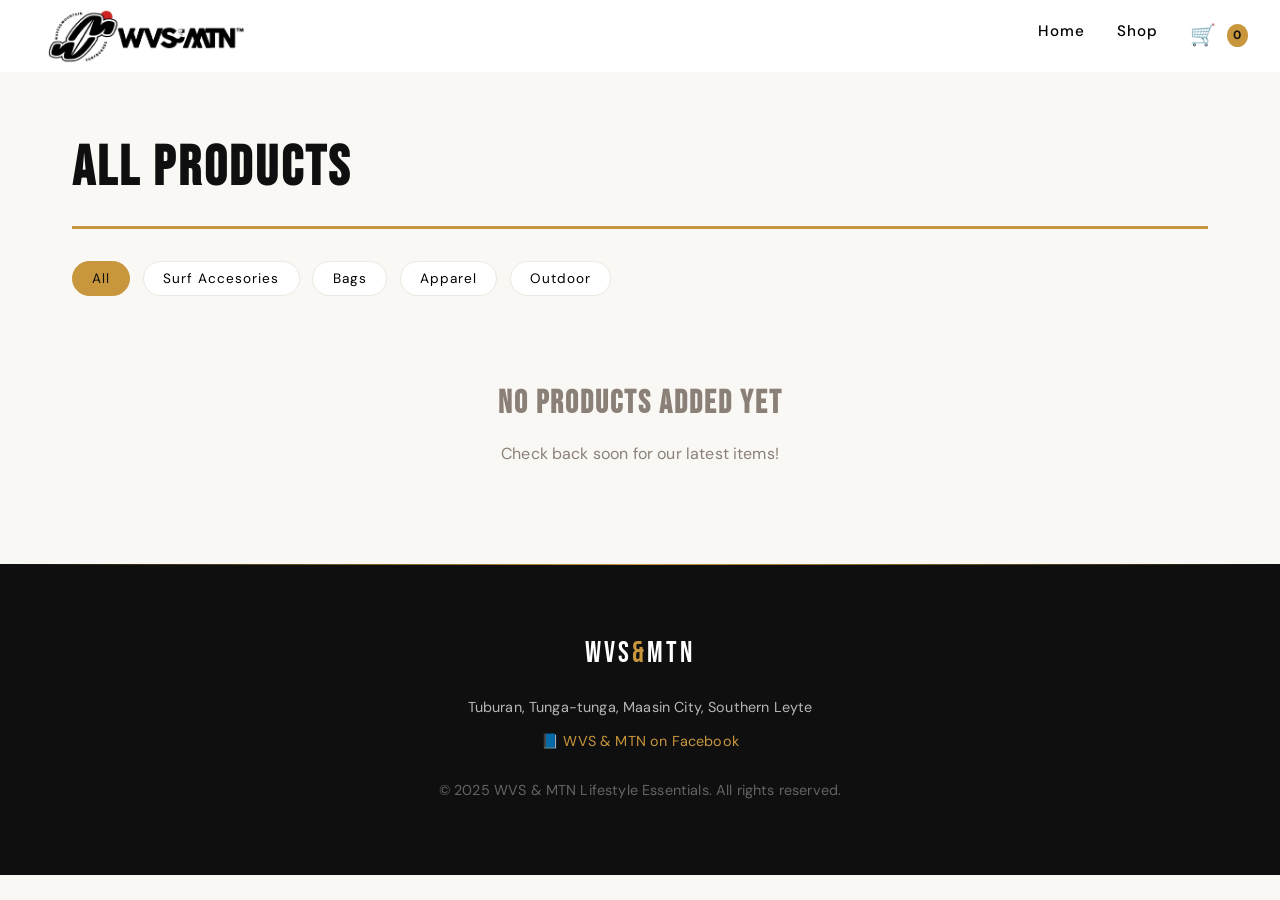
<file: wvsnmtn/products.html>
<!DOCTYPE html>
<html lang="en">
<head>
  <meta charset="UTF-8" />
  <meta name="viewport" content="width=device-width, initial-scale=1.0"/>
  <title>Shop — WVS & MTN</title>
  <link rel="stylesheet" href="css/style.css" />
  <link href="https://fonts.googleapis.com/css2?family=Bebas+Neue&family=DM+Sans:wght@300;400;500&family=Permanent+Marker&display=swap" rel="stylesheet"/>
</head>
<body>

  <nav class="navbar">
    <a href="index.html" class="logo">
      <img src="image/logo.png" alt="WVS & MTN Logo" class="logo-img">
    </a>
    <ul class="nav-links">
      <li><a href="index.html">Home</a></li>
      <li><a href="products.html">Shop</a></li>
      <li><a href="cart.html" style="font-size:1.3rem;display:flex;align-items:center;gap:6px;">🛒 <span class="cart-count" id="cartCount">0</span></a></li>
    </ul>
    <div class="hamburger" onclick="toggleMenu()">&#9776;</div>
  </nav>

  <!-- MOBILE MENU -->
  <div class="mobile-menu" id="mobileMenu">
    <div class="mobile-menu-content">
      <a href="index.html">Home</a>
      <a href="products.html">Shop</a>
      <a href="cart.html">Cart</a>
    </div>
  </div>

  <div class="products-page">
    <h1 class="page-title">All Products</h1>

    <!-- Filter Buttons -->
    <div class="filter-bar">
      <button class="filter-btn active" data-category="all" onclick="filterProducts('all', this)">All</button>
      <button class="filter-btn" data-category="surf" onclick="filterProducts('surf', this)"> Surf Accesories</button>
      <button class="filter-btn" data-category="bags" onclick="filterProducts('bags', this)"> Bags</button>
      <button class="filter-btn" data-category="apparel" onclick="filterProducts('apparel', this)"> Apparel</button>
      <button class="filter-btn" data-category="outdoor" onclick="filterProducts('outdoor', this)"> Outdoor</button>
    </div>

    <div class="products-grid" id="productsGrid"></div>
  </div>

  <footer class="footer">
    <div class="footer-logo">WVS<span>&</span>MTN</div>
    <p>Tuburan, Tunga-tunga, Maasin City, Southern Leyte</p>
    <p>📘 <a href="https://www.facebook.com/WVSMTN" target="_blank">WVS & MTN on Facebook</a></p>
    <p class="footer-copy">© 2025 WVS & MTN Lifestyle Essentials. All rights reserved.</p>
  </footer>

  <script src="js/cart.js"></script>
  <script src="js/utils.js"></script>
  <script>
    // Load products from admin panel
    let allProducts = [];

    function loadProducts() {
      // Get products from admin panel's localStorage
      const adminProducts = JSON.parse(localStorage.getItem('wvs_products') || '[]');
      
      // Convert admin format to display format with fallback emoji
      allProducts = adminProducts.map(p => ({
        id: p.id,
        name: p.name,
        price: p.price,
        category: p.cat,
        img: p.img || '',
        emoji: p.cat === 'surf' ? '🏄' : p.cat === 'bags' ? '🎒' : p.cat === 'apparel' ? '👕' : '⛺'
      }));

      // Show loading message if no products
      if (allProducts.length === 0) {
        document.getElementById('productsGrid').innerHTML = '<div class="empty-state" style="grid-column:1/-1;text-align:center;padding:3rem;"><h3>No products added yet</h3><p>Check back soon for our latest items!</p></div>';
        return;
      }

      renderProducts(allProducts);
    }

    let currentFilter = 'all';

    function renderProducts(products) {
      const grid = document.getElementById('productsGrid');
      if (products.length === 0) {
        grid.innerHTML = `<div class="empty-state"><h3>No products found</h3><p>Try another category.</p></div>`;
        return;
      }
      grid.innerHTML = products.map(p => `
        <div class="product-card">
          <div class="product-emoji">${p.img ? `<img src="${p.img}" style="width:100%;height:100%;object-fit:cover;border-radius:8px;" />` : p.emoji}</div>
          <div class="product-info">
            <h3>${p.name}</h3>
            <p class="product-price">₱${p.price.toLocaleString()}</p>
            <button class="btn-add" onclick="addToCart(${p.id}, '${p.name}', ${p.price})">Add to Cart</button>
          </div>
        </div>
      `).join('');
    }

    function filterProducts(cat, btn) {
      currentFilter = cat;
      document.querySelectorAll('.filter-btn').forEach(b => b.classList.remove('active'));
      btn.classList.add('active');
      const filtered = cat === 'all' ? allProducts : allProducts.filter(p => p.category === cat);
      renderProducts(filtered);
    }

    // Check URL param for category and apply filter correctly
    window.addEventListener('DOMContentLoaded', function() {
      loadProducts();
      
      const params = new URLSearchParams(window.location.search);
      const catParam = params.get('cat');
      
      if (catParam && allProducts.length > 0) {
        // Find the button that matches the category
        const buttons = document.querySelectorAll('.filter-btn');
        let targetBtn = null;
        
        for (const btn of buttons) {
          const btnCategory = btn.getAttribute('data-category');
          if (btnCategory === catParam) {
            targetBtn = btn;
            break;
          }
        }
        
        if (targetBtn) {
          filterProducts(catParam, targetBtn);
        } else {
          renderProducts(allProducts);
        }
      }
    });
  </script>
</body>
</html>
</file>
<file: css/style.css>
/* ===========================
   WVS & MTN — Global Styles
   Clean & Premium Lifestyle Brand Aesthetic
   =========================== */

:root {
  --primary: #0f0f0f;
  --accent: #c8963c;
  --accent2: #3d7a5f;
  --bg: #faf8f4;
  --subtle: #f0ece4;
  --white: #ffffff;
  --text: #0f0f0f;
  --text-muted: #8a8078;
  --card-bg: #ffffff;
  --border: #ece8e1;
  --font-display: 'Bebas Neue', sans-serif;
  --font-body: 'DM Sans', sans-serif;
  --font-accent: 'Permanent Marker', cursive;
}

* { margin: 0; padding: 0; box-sizing: border-box; }

html { scroll-behavior: smooth; }

body {
  font-family: var(--font-body);
  background-color: var(--bg);
  color: var(--text);
  overflow-x: hidden;
  font-size: 1rem;
  line-height: 1.75;
  letter-spacing: 0.01em;
}

/* Webkit Scrollbar */
::-webkit-scrollbar {
  width: 6px;
}

::-webkit-scrollbar-track {
  background: var(--bg);
}

::-webkit-scrollbar-thumb {
  background: var(--accent);
  border-radius: 999px;
}

/* ===== NAVBAR ===== */
.navbar {
  position: sticky;
  top: 0;
  z-index: 100;
  background: var(--primary);
  display: flex;
  align-items: center;
  justify-content: space-between;
  padding: 0 2rem;
  height: 72px;
  border-bottom: 1px solid rgba(255, 255, 255, 0.08);
  transition: all 0.3s ease;
}

.navbar.scrolled {
  backdrop-filter: blur(12px);
  background: rgba(15, 15, 15, 0.85);
}

.logo {
  font-family: var(--font-display);
  font-size: 1.8rem;
  color: var(--white);
  text-decoration: none;
  letter-spacing: 2px;
}

.logo span { color: var(--accent); }

.nav-links {
  list-style: none;
  display: flex;
  gap: 2rem;
}

.nav-links a {
  color: var(--white);
  text-decoration: none;
  font-weight: 500;
  font-size: 0.95rem;
  letter-spacing: 1px;
  transition: color 0.2s;
}

.nav-links a:hover { color: var(--accent); }

.cart-count {
  background: var(--accent);
  color: var(--primary);
  border-radius: 50%;
  padding: 1px 6px;
  font-size: 0.75rem;
  font-weight: 700;
  margin-left: 4px;
}

.hamburger {
  display: none;
  color: var(--white);
  font-size: 1.5rem;
  cursor: pointer;
}

.mobile-menu {
  display: none;
  flex-direction: column;
  background: var(--primary);
  padding: 1rem 2rem;
  gap: 1rem;
  border-bottom: 2px solid var(--accent);
}

.mobile-menu a {
  color: var(--white);
  text-decoration: none;
  font-size: 1.1rem;
  font-weight: 500;
}

.mobile-menu.open { display: flex; }

/* ===== HERO ===== */
.hero {
  position: relative;
  min-height: 90vh;
  display: flex;
  align-items: center;
  overflow: hidden;
  background: var(--primary);
}

.hero::before {
  content: '';
  position: absolute;
  inset: 0;
  background-image: url('data:image/svg+xml,<svg xmlns="http://www.w3.org/2000/svg" width="100" height="100"><defs><filter id="noise"><feTurbulence type="fractalNoise" baseFrequency="0.9" numOctaves="4" result="noise" /></filter></defs><rect width="100" height="100" fill="%23000000" opacity="0.03" filter="url(%23noise)" /></svg>');
  pointer-events: none;
  opacity: 0.5;
}

.hero-bg {
  position: absolute;
  inset: 0;
  background: 
    radial-gradient(ellipse at 80% 50%, rgba(61, 122, 95, 0.25) 0%, transparent 60%),
    radial-gradient(ellipse at 20% 80%, rgba(200, 150, 60, 0.15) 0%, transparent 50%);
  animation: gradientDrift 15s ease-in-out infinite;
}

@keyframes gradientDrift {
  0%, 100% {
    background: 
      radial-gradient(ellipse at 80% 50%, rgba(61, 122, 95, 0.25) 0%, transparent 60%),
      radial-gradient(ellipse at 20% 80%, rgba(200, 150, 60, 0.15) 0%, transparent 50%);
  }
  50% {
    background: 
      radial-gradient(ellipse at 75% 55%, rgba(61, 122, 95, 0.2) 0%, transparent 60%),
      radial-gradient(ellipse at 25% 75%, rgba(200, 150, 60, 0.1) 0%, transparent 50%);
  }
}

.hero-content {
  position: relative;
  z-index: 2;
  padding: 4rem 2rem 4rem 5vw;
  max-width: 700px;
}

.hero-tagline {
  font-family: var(--font-accent);
  color: var(--accent);
  font-size: 1rem;
  margin-bottom: 1rem;
  letter-spacing: 2px;
}

.hero-title {
  font-family: var(--font-display);
  font-size: clamp(4rem, 12vw, 9rem);
  color: var(--white);
  line-height: 0.85;
  letter-spacing: 4px;
  margin-bottom: 1.5rem;
}

.hero-sub {
  color: rgba(255,255,255,0.7);
  font-size: 1.1rem;
  max-width: 480px;
  line-height: 1.6;
  margin-bottom: 2rem;
}

.hero-badge {
  position: absolute;
  right: 5vw;
  top: 50%;
  transform: translateY(-50%);
  font-family: var(--font-display);
  font-size: clamp(3rem, 8vw, 7rem);
  color: rgba(255,255,255,0.05);
  line-height: 1;
  letter-spacing: 4px;
  text-align: center;
  pointer-events: none;
}

/* ===== BUTTONS ===== */
.btn-primary {
  display: inline-block;
  background: var(--accent);
  color: var(--primary);
  font-family: var(--font-display);
  font-size: 1.1rem;
  letter-spacing: 2px;
  padding: 0.8rem 2rem;
  text-decoration: none;
  border: none;
  cursor: pointer;
  border-radius: 4px;
  transition: all 0.3s ease;
}

.btn-primary:hover {
  background: #b38632;
  letter-spacing: 2.5px;
}

.btn-outline {
  display: inline-block;
  background: transparent;
  color: var(--primary);
  font-family: var(--font-display);
  font-size: 1rem;
  letter-spacing: 2px;
  padding: 0.7rem 1.8rem;
  text-decoration: none;
  border: 2px solid var(--primary);
  cursor: pointer;
  border-radius: 4px;
  transition: all 0.3s ease;
}

.btn-outline:hover {
  background: var(--primary);
  color: var(--white);
}

.btn-add {
  width: 100%;
  background: var(--accent2);
  color: var(--white);
  font-family: var(--font-display);
  font-size: 1rem;
  letter-spacing: 1px;
  padding: 0.6rem 1rem;
  border: none;
  cursor: pointer;
  border-radius: 4px;
  transition: all 0.3s ease;
  margin-top: 0.5rem;
}

.btn-add:hover {
  background: #2d6652;
}

/* ===== SECTION TITLE ===== */
.section-title {
  font-family: var(--font-display);
  font-size: clamp(2rem, 5vw, 3.5rem);
  letter-spacing: 5px;
  margin-bottom: 2rem;
  text-align: center;
}

/* ===== CATEGORIES ===== */
.categories {
  padding: 6rem 2rem;
  background: var(--white);
  max-width: 1200px;
  margin: 0 auto;
}

.cat-grid {
  display: grid;
  grid-template-columns: repeat(auto-fit, minmax(200px, 1fr));
  gap: 1.5rem;
  max-width: 1200px;
  margin: 0 auto;
}

.cat-card {
  background: var(--bg);
  border: 1px solid var(--border);
  padding: 2rem 1.5rem;
  text-align: center;
  cursor: pointer;
  transition: all 0.35s ease;
  border-radius: 8px;
}

.cat-card:hover {
  border-color: var(--accent);
  transform: translateY(-4px);
  box-shadow: 0 8px 32px rgba(0, 0, 0, 0.08);
}

.cat-icon { font-size: 2.5rem; margin-bottom: 0.8rem; }

.cat-card h3 {
  font-family: var(--font-display);
  font-size: 1.4rem;
  letter-spacing: 2px;
  margin-bottom: 0.4rem;
}

.cat-card p {
  font-size: 0.85rem;
  color: var(--text-muted);
}

/* ===== FEATURED PRODUCTS ===== */
.featured {
  padding: 6rem 2rem;
  background: var(--bg);
  max-width: 1200px;
  margin: 0 auto;
}

.products-grid {
  display: grid;
  grid-template-columns: repeat(auto-fill, minmax(220px, 1fr));
  gap: 1.5rem;
  max-width: 1200px;
  margin: 0 auto 2rem;
}

.product-card {
  background: var(--card-bg);
  border: 1px solid var(--border);
  border-radius: 8px;
  overflow: hidden;
  transition: all 0.35s ease;
}

.product-card:hover {
  transform: translateY(-4px);
  box-shadow: 0 12px 40px rgba(200, 150, 60, 0.12);
  border: 1px solid rgba(200, 150, 60, 0.3);
  border-top: 3px solid var(--accent);
}

.product-emoji {
  background: var(--primary);
  font-size: 3.5rem;
  text-align: center;
  padding: 2rem;
  display: flex;
  align-items: center;
  justify-content: center;
  min-height: 140px;
}

.product-info { padding: 1rem; }

.product-info h3 {
  font-weight: 600;
  font-size: 0.95rem;
  margin-bottom: 0.4rem;
}

.product-price {
  font-family: var(--font-display);
  font-size: 1.4rem;
  color: var(--accent);
  letter-spacing: 1px;
}

.product-badge {
  display: inline-block;
  background: var(--accent);
  color: var(--primary);
  font-size: 0.7rem;
  font-weight: 700;
  padding: 2px 8px;
  letter-spacing: 1px;
  margin-bottom: 0.5rem;
}

.view-all { text-align: center; margin-top: 1rem; }

/* ===== RENTAL BANNER ===== */
.rental-banner {
  background: var(--accent2);
  padding: 4rem 2rem;
  text-align: center;
  color: var(--white);
}

.rental-tag {
  display: inline-block;
  background: var(--accent);
  color: var(--primary);
  font-family: var(--font-display);
  font-size: 0.9rem;
  letter-spacing: 3px;
  padding: 4px 12px;
  margin-bottom: 1rem;
}

.rental-banner h2 {
  font-family: var(--font-display);
  font-size: clamp(1.8rem, 5vw, 3rem);
  letter-spacing: 3px;
  margin-bottom: 1rem;
}

.rental-banner p {
  font-size: 1rem;
  opacity: 0.9;
  margin-bottom: 1.5rem;
}

.rental-banner .btn-primary {
  background: var(--white);
  color: var(--accent2);
}

.rental-banner .btn-primary:hover {
  background: var(--bg);
}

/* ===== ABOUT ===== */
.about {
  padding: 6rem 2rem;
  background: var(--white);
  display: flex;
  flex-wrap: wrap;
  gap: 3rem;
  align-items: center;
  justify-content: center;
  max-width: 1200px;
  margin: 0 auto;
}

.about-text { flex: 1; min-width: 280px; max-width: 550px; }

.about-text h2 {
  font-family: var(--font-display);
  font-size: clamp(2rem, 4vw, 3rem);
  letter-spacing: 3px;
  margin-bottom: 1rem;
}

.about-text p {
  color: var(--text-muted);
  line-height: 1.7;
  margin-bottom: 1rem;
}

.about-deco {
  display: flex;
  gap: 1.5rem;
  flex-wrap: wrap;
}

.deco-box {
  background: var(--bg);
  border: 2px solid var(--border);
  padding: 1.5rem 2rem;
  text-align: center;
  display: flex;
  flex-direction: column;
  gap: 0.3rem;
  min-width: 100px;
}

.deco-num {
  font-family: var(--font-display);
  font-size: 2.5rem;
  color: var(--accent2);
  letter-spacing: 2px;
}

.deco-label {
  font-size: 0.75rem;
  color: var(--text-muted);
  letter-spacing: 1px;
  text-transform: uppercase;
}

/* ===== FOOTER ===== */
.footer {
  background: var(--primary);
  color: rgba(255, 255, 255, 0.7);
  text-align: center;
  padding: 4rem 2rem;
  border-top: 1px solid;
  border-image: linear-gradient(to right, transparent, var(--accent), transparent) 1;
}

.footer-logo {
  font-family: var(--font-display);
  font-size: 2rem;
  color: var(--white);
  letter-spacing: 3px;
  margin-bottom: 1rem;
}

.footer-logo span { color: var(--accent); }

.footer p {
  font-size: 0.9rem;
  margin-bottom: 0.5rem;
}

.footer a {
  color: var(--accent);
  text-decoration: none;
}

.footer-copy {
  margin-top: 1.5rem;
  font-size: 0.8rem;
  opacity: 0.5;
}

/* ===== CART PAGE ===== */
.cart-page, .checkout-page, .products-page {
  max-width: 1200px;
  margin: 3rem auto;
  padding: 0 2rem;
}

.page-title {
  font-family: var(--font-display);
  font-size: clamp(2rem, 5vw, 3.5rem);
  letter-spacing: 3px;
  margin-bottom: 2rem;
  border-bottom: 3px solid var(--accent);
  padding-bottom: 0.5rem;
}

.cart-item {
  display: flex;
  justify-content: space-between;
  align-items: center;
  background: var(--white);
  border: 1px solid var(--border);
  border-left: 3px solid var(--accent);
  padding: 1rem 1.5rem;
  margin-bottom: 1rem;
  border-radius: 8px;
  flex-wrap: wrap;
  gap: 1rem;
}

.cart-item-name { font-weight: 600; }
.cart-item-price { color: var(--accent); font-family: var(--font-display); font-size: 1.2rem; }

.cart-item-controls {
  display: flex;
  align-items: center;
  gap: 0.5rem;
}

.qty-btn {
  background: var(--primary);
  color: var(--white);
  border: none;
  width: 28px;
  height: 28px;
  cursor: pointer;
  font-size: 1rem;
  display: flex;
  align-items: center;
  justify-content: center;
}

.cart-total {
  background: var(--primary);
  color: var(--white);
  padding: 1.5rem;
  text-align: right;
  margin-top: 1rem;
  border-radius: 4px;
}

.cart-total span {
  font-family: var(--font-display);
  font-size: 1.8rem;
  color: var(--accent);
  letter-spacing: 2px;
}

/* ===== CHECKOUT FORM ===== */
.checkout-form {
  background: var(--white);
  border: 1px solid var(--border);
  padding: 2rem;
  border-radius: 8px;
}

.form-group {
  margin-bottom: 1.2rem;
}

.form-group label {
  display: block;
  font-weight: 600;
  font-size: 0.85rem;
  letter-spacing: 1px;
  text-transform: uppercase;
  margin-bottom: 0.4rem;
}

.form-group input,
.form-group select,
.form-group textarea {
  width: 100%;
  padding: 0.9rem 1.2rem;
  border: 1px solid var(--border);
  background: var(--bg);
  font-family: var(--font-body);
  font-size: 0.95rem;
  border-radius: 6px;
  transition: all 0.3s ease;
  outline: none;
}

.form-group input:focus,
.form-group select:focus,
.form-group textarea:focus {
  border-color: var(--accent);
  box-shadow: 0 0 0 3px rgba(200, 150, 60, 0.15);
}

/* ===== FILTER BAR ===== */
.filter-bar {
  display: flex;
  gap: 0.8rem;
  flex-wrap: wrap;
  margin-bottom: 2rem;
}

.filter-btn {
  background: var(--white);
  border: 1px solid var(--border);
  padding: 0.5rem 1.2rem;
  cursor: pointer;
  font-family: var(--font-body);
  font-size: 0.85rem;
  letter-spacing: 1px;
  transition: all 0.3s ease;
  border-radius: 999px;
}

.filter-btn:hover,
.filter-btn.active {
  background: var(--accent);
  color: var(--primary);
  border-color: var(--accent);
}

/* ===== EMPTY STATE ===== */
.empty-state {
  text-align: center;
  padding: 4rem 2rem;
  color: var(--text-muted);
}

.empty-state h3 {
  font-family: var(--font-display);
  font-size: 2rem;
  letter-spacing: 2px;
  margin-bottom: 0.5rem;
}

/* ===== TOAST ===== */
.toast {
  position: fixed;
  bottom: 2rem;
  right: 2rem;
  background: rgba(61, 122, 95, 0.95);
  color: var(--white);
  padding: 0.8rem 1.5rem;
  border-radius: 8px;
  font-weight: 600;
  z-index: 999;
  opacity: 0;
  transform: translateY(20px);
  transition: all 0.3s;
  pointer-events: none;
  backdrop-filter: blur(8px);
}

.toast.show {
  opacity: 1;
  transform: translateY(0);
}

/* ===== RESPONSIVE ===== */
@media (max-width: 768px) {
  .nav-links { display: none; }
  .hamburger { display: block; }
  .hero-badge { display: none; }
  .hero-content { padding: 3rem 1.5rem; }
  .about { padding: 3rem 1.5rem; }
  .cart-item { flex-direction: column; align-items: flex-start; }
  .categories, .featured, .rental-banner { padding: 3rem 1.5rem; }
}

@media (max-width: 480px) {
  .navbar { padding: 0 1rem; }
  .categories, .featured, .rental-banner { padding: 3rem 1rem; }
  .deco-box { padding: 1rem; }
}
</file>
<file: wvsnmtn/css/style.css>
/* ===========================
   WVS & MTN — Global Styles
   Clean & Premium Lifestyle Brand Aesthetic
   =========================== */

:root {
  --primary: #0f0f0f;
  --accent: #c8963c;
  --accent2: #3d7a5f;
  --bg: #faf8f4;
  --subtle: #f0ece4;
  --white: #ffffff;
  --text: #0f0f0f;
  --text-muted: #8a8078;
  --card-bg: #ffffff;
  --border: #ece8e1;
  --font-display: 'Bebas Neue', sans-serif;
  --font-body: 'DM Sans', sans-serif;
  --font-accent: 'Permanent Marker', cursive;
}

* { margin: 0; padding: 0; box-sizing: border-box; }

html { scroll-behavior: smooth; }

body {
  font-family: var(--font-body);
  background-color: var(--bg);
  color: var(--text);
  overflow-x: hidden;
  font-size: 1rem;
  line-height: 1.75;
  letter-spacing: 0.01em;
}

/* Webkit Scrollbar */
::-webkit-scrollbar {
  width: 6px;
}

::-webkit-scrollbar-track {
  background: var(--bg);
}

::-webkit-scrollbar-thumb {
  background: var(--accent);
  border-radius: 999px;
}

/* ===== NAVBAR ===== */
.navbar {
  position: sticky;
  top: 0;
  z-index: 100;
  background: white;
  display: flex;
  align-items: center;
  justify-content: space-between;
  padding: 0 2rem;
  height: 72px;
  border-bottom: 1px solid rgba(255, 255, 255, 0.08);
  transition: all 0.3s ease;
}

.navbar.scrolled {
  backdrop-filter: blur(12px);
  background: rgba(239, 238, 240, 0.014);
}

.logo {
  display: flex;
  align-items: center;
  justify-content: center;
  text-decoration: none;
  height: 100%;
}

.logo-img {
  max-height: 60px;
  width: auto;
  display: block;
}

.logo span { color: var(--accent); }

.nav-links {
  list-style: none;
  display: flex;
  gap: 2rem;
}

.nav-links a {
  color: #000;
  text-decoration: none;
  font-weight: 500;
  font-size: 0.95rem;
  letter-spacing: 1px;
  transition: color 0.2s;
}

.nav-links a:hover { color: var(--accent); }

.cart-count {
  background: var(--accent);
  color: var(--primary);
  border-radius: 50%;
  padding: 1px 6px;
  font-size: 0.75rem;
  font-weight: 700;
  margin-left: 4px;
}

.hamburger {
  display: none;
  color: var(--primary);
  font-size: 1.5rem;
  cursor: pointer;
}

.mobile-menu {
  display: none;
  position: fixed;
  top: 72px;
  left: 0;
  right: 0;
  bottom: 0;
  z-index: 99;
  background-image: url('../image/wvsnmtnlogo.jpg');
  background-size: cover;
  background-position: center;
  background-attachment: fixed;
  flex-direction: column;
  padding: 4rem 2rem;
  gap: 2.5rem;
  overflow-y: auto;
  opacity: 0;
  visibility: hidden;
  transition: opacity 0.4s ease, visibility 0.4s ease;
}

.mobile-menu::before {
  content: '';
  position: absolute;
  top: 0;
  left: 0;
  right: 0;
  bottom: 0;
  background: rgba(15, 15, 15, 0.75);
  z-index: -1;
}

.mobile-menu-content {
  display: flex;
  flex-direction: column;
  gap: 2.5rem;
  position: relative;
  z-index: 1;
}

.mobile-menu a {
  color: var(--white);
  text-decoration: none;
  font-size: 2rem;
  font-weight: 600;
  letter-spacing: 2px;
  font-family: var(--font-display);
  transition: all 0.3s ease;
  padding: 1rem 0;
  border-bottom: 2px solid transparent;
  opacity: 0;
  transform: translateX(-20px);
}

.mobile-menu a:hover {
  color: var(--accent);
  border-bottom-color: var(--accent);
  padding-left: 1rem;
}

.mobile-menu.open {
  display: flex;
  opacity: 1;
  visibility: visible;
}

.mobile-menu.open a {
  opacity: 1;
  transform: translateX(0);
  animation: slideInLink 0.5s ease forwards;
}

.mobile-menu.open a:nth-child(1) { animation-delay: 0.1s; }
.mobile-menu.open a:nth-child(2) { animation-delay: 0.2s; }
.mobile-menu.open a:nth-child(3) { animation-delay: 0.3s; }

@keyframes slideInLink {
  from {
    opacity: 0;
    transform: translateX(-20px);
  }
  to {
    opacity: 1;
    transform: translateX(0);
  }
}

/* ===== HERO ===== */
.hero {
  position: relative;
  min-height: 90vh;
  display: flex;
  align-items: center;
  overflow: hidden;
  background: #f5f3f0;
}

.hero::before {
  content: '';
  position: absolute;
  inset: 0;
  background-image: url('data:image/svg+xml,<svg xmlns="http://www.w3.org/2000/svg" width="100" height="100"><defs><filter id="noise"><feTurbulence type="fractalNoise" baseFrequency="0.9" numOctaves="4" result="noise" /></filter></defs><rect width="100" height="100" fill="%23000000" opacity="0.03" filter="url(%23noise)" /></svg>');
  pointer-events: none;
  opacity: 0.5;
}

.hero-bg {
  position: absolute;
  inset: 0;
  background: 
    radial-gradient(ellipse at 80% 50%, rgba(61, 122, 95, 0.25) 0%, transparent 60%),
    radial-gradient(ellipse at 20% 80%, rgba(200, 150, 60, 0.15) 0%, transparent 50%);
  animation: gradientDrift 15s ease-in-out infinite;
}

@keyframes gradientDrift {
  0%, 100% {
    background: 
      radial-gradient(ellipse at 80% 50%, rgba(61, 122, 95, 0.25) 0%, transparent 60%),
      radial-gradient(ellipse at 20% 80%, rgba(200, 150, 60, 0.15) 0%, transparent 50%);
  }
  50% {
    background: 
      radial-gradient(ellipse at 75% 55%, rgba(61, 122, 95, 0.2) 0%, transparent 60%),
      radial-gradient(ellipse at 25% 75%, rgba(200, 150, 60, 0.1) 0%, transparent 50%);
  }
}

.hero-content {
  position: relative;
  z-index: 2;
  padding: 4rem 2rem 4rem 5vw;
  max-width: 700px;
}

.hero-tagline {
  font-family: var(--font-accent);
  color: var(--accent);
  font-size: 1rem;
  margin-bottom: 1rem;
  letter-spacing: 2px;
}

.hero-title {
  font-family: var(--font-display);
  font-size: clamp(4rem, 12vw, 9rem);
  color: var(--text);
  line-height: 0.85;
  letter-spacing: 4px;
  margin-bottom: 1.5rem;
}

.hero-sub {
  color: var(--text-muted);
  font-size: 1.1rem;
  max-width: 480px;
  line-height: 1.6;
  margin-bottom: 2rem;
}

.hero-badge {
  position: absolute;
  right: 5vw;
  top: 50%;
  transform: translateY(-50%);
  font-family: var(--font-display);
  font-size: clamp(3rem, 8vw, 7rem);
  color: rgba(15,15,15,0.08);
  line-height: 1;
  letter-spacing: 4px;
  text-align: center;
  pointer-events: none;
}

/* ===== BUTTONS ===== */
.btn-primary {
  display: inline-block;
  background: var(--accent);
  color: var(--primary);
  font-family: var(--font-display);
  font-size: 1.1rem;
  letter-spacing: 2px;
  padding: 0.8rem 2rem;
  text-decoration: none;
  border: none;
  cursor: pointer;
  border-radius: 4px;
  transition: all 0.3s ease;
}

.btn-primary:hover {
  background: #b38632;
  letter-spacing: 2.5px;
}

.btn-outline {
  display: inline-block;
  background: transparent;
  color: var(--primary);
  font-family: var(--font-display);
  font-size: 1rem;
  letter-spacing: 2px;
  padding: 0.7rem 1.8rem;
  text-decoration: none;
  border: 2px solid var(--primary);
  cursor: pointer;
  border-radius: 4px;
  transition: all 0.3s ease;
}

.btn-outline:hover {
  background: var(--primary);
  color: var(--white);
}

.btn-add {
  width: 100%;
  background: var(--accent2);
  color: var(--white);
  font-family: var(--font-display);
  font-size: 1rem;
  letter-spacing: 1px;
  padding: 0.6rem 1rem;
  border: none;
  cursor: pointer;
  border-radius: 4px;
  transition: all 0.3s ease;
  margin-top: 0.5rem;
}

.btn-add:hover {
  background: #2d6652;
}

/* ===== SECTION TITLE ===== */
.section-title {
  font-family: var(--font-display);
  font-size: clamp(2rem, 5vw, 3.5rem);
  letter-spacing: 5px;
  margin-bottom: 2rem;
  text-align: center;
}

/* ===== CATEGORIES ===== */
.categories {
  padding: 6rem 2rem;
  background: var(--white);
  max-width: 1200px;
  margin: 0 auto;
}

.cat-grid {
  display: grid;
  grid-template-columns: repeat(auto-fit, minmax(200px, 1fr));
  gap: 1.5rem;
  max-width: 1200px;
  margin: 0 auto;
}

.cat-card {
  background: var(--bg);
  border: 1px solid var(--border);
  padding: 2rem 1.5rem;
  text-align: center;
  cursor: pointer;
  transition: all 0.35s ease;
  border-radius: 8px;
}

.cat-card:hover {
  border-color: var(--accent);
  transform: translateY(-4px);
  box-shadow: 0 8px 32px rgba(0, 0, 0, 0.08);
}

.cat-icon { font-size: 2.5rem; margin-bottom: 0.8rem; }

.cat-card h3 {
  font-family: var(--font-display);
  font-size: 1.4rem;
  letter-spacing: 2px;
  margin-bottom: 0.4rem;
}

.cat-card p {
  font-size: 0.85rem;
  color: var(--text-muted);
}

/* ===== FEATURED PRODUCTS ===== */
.featured {
  padding: 6rem 2rem;
  background: var(--bg);
  max-width: 1200px;
  margin: 0 auto;
}

.products-grid {
  display: grid;
  grid-template-columns: repeat(auto-fill, minmax(220px, 1fr));
  gap: 1.5rem;
  max-width: 1200px;
  margin: 0 auto 2rem;
}

.product-card {
  background: var(--card-bg);
  border: 1px solid var(--border);
  border-radius: 8px;
  overflow: hidden;
  transition: all 0.35s ease;
}

.product-card:hover {
  transform: translateY(-4px);
  box-shadow: 0 12px 40px rgba(200, 150, 60, 0.12);
  border: 1px solid rgba(200, 150, 60, 0.3);
  border-top: 3px solid var(--accent);
}

.product-emoji {
  background: var(--primary);
  font-size: 3.5rem;
  text-align: center;
  padding: 2rem;
  display: flex;
  align-items: center;
  justify-content: center;
  min-height: 140px;
}

.product-info { padding: 1rem; }

.product-info h3 {
  font-weight: 600;
  font-size: 0.95rem;
  margin-bottom: 0.4rem;
}

.product-price {
  font-family: var(--font-display);
  font-size: 1.4rem;
  color: var(--accent);
  letter-spacing: 1px;
}

.product-badge {
  display: inline-block;
  background: var(--accent);
  color: var(--primary);
  font-size: 0.7rem;
  font-weight: 700;
  padding: 2px 8px;
  letter-spacing: 1px;
  margin-bottom: 0.5rem;
}

.view-all { text-align: center; margin-top: 1rem; }

/* ===== RENTAL BANNER ===== */
.rental-banner {
  background: var(--accent2);
  padding: 4rem 2rem;
  text-align: center;
  color: var(--white);
}

.rental-tag {
  display: inline-block;
  background: var(--accent);
  color: var(--primary);
  font-family: var(--font-display);
  font-size: 0.9rem;
  letter-spacing: 3px;
  padding: 4px 12px;
  margin-bottom: 1rem;
}

.rental-banner h2 {
  font-family: var(--font-display);
  font-size: clamp(1.8rem, 5vw, 3rem);
  letter-spacing: 3px;
  margin-bottom: 1rem;
}

.rental-banner p {
  font-size: 1rem;
  opacity: 0.9;
  margin-bottom: 1.5rem;
}

.rental-banner .btn-primary {
  background: var(--white);
  color: var(--accent2);
}

.rental-banner .btn-primary:hover {
  background: var(--bg);
}

/* ===== ABOUT ===== */
.about {
  padding: 6rem 2rem;
  background: var(--white);
  display: flex;
  flex-wrap: wrap;
  gap: 3rem;
  align-items: center;
  justify-content: center;
  max-width: 1200px;
  margin: 0 auto;
}

.about-text { flex: 1; min-width: 280px; max-width: 550px; }

.about-text h2 {
  font-family: var(--font-display);
  font-size: clamp(2rem, 4vw, 3rem);
  letter-spacing: 3px;
  margin-bottom: 1rem;
}

.about-text p {
  color: var(--text-muted);
  line-height: 1.7;
  margin-bottom: 1rem;
}

.about-deco {
  display: flex;
  gap: 1.5rem;
  flex-wrap: wrap;
}

.deco-box {
  background: var(--bg);
  border: 2px solid var(--border);
  padding: 1.5rem 2rem;
  text-align: center;
  display: flex;
  flex-direction: column;
  gap: 0.3rem;
  min-width: 100px;
}

.deco-num {
  font-family: var(--font-display);
  font-size: 2.5rem;
  color: var(--accent2);
  letter-spacing: 2px;
}

.deco-label {
  font-size: 0.75rem;
  color: var(--text-muted);
  letter-spacing: 1px;
  text-transform: uppercase;
}

/* ===== FOOTER ===== */
.footer {
  background: var(--primary);
  color: rgba(255, 255, 255, 0.7);
  text-align: center;
  padding: 4rem 2rem;
  border-top: 1px solid;
  border-image: linear-gradient(to right, transparent, var(--accent), transparent) 1;
}

.footer-logo {
  font-family: var(--font-display);
  font-size: 2rem;
  color: var(--white);
  letter-spacing: 3px;
  margin-bottom: 1rem;
}

.footer-logo span { color: var(--accent); }

.footer p {
  font-size: 0.9rem;
  margin-bottom: 0.5rem;
}

.footer a {
  color: var(--accent);
  text-decoration: none;
}

.footer-copy {
  margin-top: 1.5rem;
  font-size: 0.8rem;
  opacity: 0.5;
}

/* ===== CART PAGE ===== */
.cart-page, .checkout-page, .products-page {
  max-width: 1200px;
  margin: 3rem auto;
  padding: 0 2rem;
}

.page-title {
  font-family: var(--font-display);
  font-size: clamp(2rem, 5vw, 3.5rem);
  letter-spacing: 3px;
  margin-bottom: 2rem;
  border-bottom: 3px solid var(--accent);
  padding-bottom: 0.5rem;
}

.cart-item {
  display: flex;
  justify-content: space-between;
  align-items: center;
  background: var(--white);
  border: 1px solid var(--border);
  border-left: 3px solid var(--accent);
  padding: 1rem 1.5rem;
  margin-bottom: 1rem;
  border-radius: 8px;
  flex-wrap: wrap;
  gap: 1rem;
}

.cart-item-name { font-weight: 600; }
.cart-item-price { color: var(--accent); font-family: var(--font-display); font-size: 1.2rem; }

.cart-item-controls {
  display: flex;
  align-items: center;
  gap: 0.5rem;
}

.qty-btn {
  background: var(--primary);
  color: var(--white);
  border: none;
  width: 28px;
  height: 28px;
  cursor: pointer;
  font-size: 1rem;
  display: flex;
  align-items: center;
  justify-content: center;
}

.cart-total {
  background: var(--primary);
  color: var(--white);
  padding: 1.5rem;
  text-align: right;
  margin-top: 1rem;
  border-radius: 4px;
}

.cart-total span {
  font-family: var(--font-display);
  font-size: 1.8rem;
  color: var(--accent);
  letter-spacing: 2px;
}

/* ===== CHECKOUT FORM ===== */
.checkout-form {
  background: var(--white);
  border: 1px solid var(--border);
  padding: 2rem;
  border-radius: 8px;
}

.form-group {
  margin-bottom: 1.2rem;
}

.form-group label {
  display: block;
  font-weight: 600;
  font-size: 0.85rem;
  letter-spacing: 1px;
  text-transform: uppercase;
  margin-bottom: 0.4rem;
}

.form-group input,
.form-group select,
.form-group textarea {
  width: 100%;
  padding: 0.9rem 1.2rem;
  border: 1px solid var(--border);
  background: var(--bg);
  font-family: var(--font-body);
  font-size: 0.95rem;
  border-radius: 6px;
  transition: all 0.3s ease;
  outline: none;
}

.form-group input:focus,
.form-group select:focus,
.form-group textarea:focus {
  border-color: var(--accent);
  box-shadow: 0 0 0 3px rgba(200, 150, 60, 0.15);
}

/* ===== FILTER BAR ===== */
.filter-bar {
  display: flex;
  gap: 0.8rem;
  flex-wrap: wrap;
  margin-bottom: 2rem;
}

.filter-btn {
  background: var(--white);
  border: 1px solid var(--border);
  padding: 0.5rem 1.2rem;
  cursor: pointer;
  font-family: var(--font-body);
  font-size: 0.85rem;
  letter-spacing: 1px;
  transition: all 0.3s ease;
  border-radius: 999px;
}

.filter-btn:hover,
.filter-btn.active {
  background: var(--accent);
  color: var(--primary);
  border-color: var(--accent);
}

/* ===== EMPTY STATE ===== */
.empty-state {
  text-align: center;
  padding: 4rem 2rem;
  color: var(--text-muted);
}

.empty-state h3 {
  font-family: var(--font-display);
  font-size: 2rem;
  letter-spacing: 2px;
  margin-bottom: 0.5rem;
}

/* ===== TOAST ===== */
.toast {
  position: fixed;
  bottom: 2rem;
  right: 2rem;
  background: rgba(61, 122, 95, 0.95);
  color: var(--white);
  padding: 0.8rem 1.5rem;
  border-radius: 8px;
  font-weight: 600;
  z-index: 999;
  opacity: 0;
  transform: translateY(20px);
  transition: all 0.3s;
  pointer-events: none;
  backdrop-filter: blur(8px);
}

.toast.show {
  opacity: 1;
  transform: translateY(0);
}

/* ===== CAROUSEL ===== */
.carousel-section {
  padding: 6rem 2rem;
  background: var(--white);
  max-width: 1200px;
  margin: 0 auto;
}

.carousel-title {
  font-family: var(--font-display);
  font-size: clamp(2rem, 5vw, 3.5rem);
  letter-spacing: 5px;
  margin-bottom: 3rem;
  text-align: center;
  color: var(--primary);
}

.carousel-subtitle {
  text-align: center;
  color: var(--text-muted);
  font-size: 1rem;
  margin-bottom: 2rem;
}

.carousel-container {
  position: relative;
  width: 100%;
  max-width: 900px;
  margin: 0 auto;
  overflow: hidden;
  border-radius: 12px;
  background: var(--primary);
}

.carousel-track {
  display: flex;
  transition: transform 0.5s cubic-bezier(0.4, 0, 0.2, 1);
  will-change: transform;
}

.carousel-slide {
  min-width: 100%;
  position: relative;
  aspect-ratio: 16/9;
  display: flex;
  align-items: center;
  justify-content: center;
  overflow: hidden;
  background: var(--primary);
}

.carousel-image {
  width: 100%;
  height: 100%;
  object-fit: cover;
  display: block;
}

.carousel-fallback {
  font-size: 5rem;
  color: rgba(255, 255, 255, 0.3);
}

.carousel-content {
  position: absolute;
  bottom: 0;
  left: 0;
  right: 0;
  background: linear-gradient(to top, rgba(15, 15, 15, 0.95), transparent);
  color: var(--white);
  padding: 3rem 2rem 2rem;
  z-index: 2;
}

.carousel-content h3 {
  font-family: var(--font-display);
  font-size: clamp(1.5rem, 4vw, 2rem);
  letter-spacing: 3px;
  margin-bottom: 0.5rem;
  line-height: 1;
}

.carousel-content p {
  font-size: 0.95rem;
  opacity: 0.9;
  line-height: 1.5;
  max-width: 500px;
}

/* Carousel Controls */
.carousel-controls {
  position: absolute;
  bottom: 1.5rem;
  right: 1.5rem;
  display: flex;
  gap: 1rem;
  z-index: 3;
}

.carousel-btn {
  width: 40px;
  height: 40px;
  border-radius: 50%;
  background: rgba(255, 255, 255, 0.2);
  border: 1px solid rgba(255, 255, 255, 0.4);
  color: var(--white);
  font-size: 1.2rem;
  cursor: pointer;
  display: flex;
  align-items: center;
  justify-content: center;
  transition: all 0.3s ease;
  backdrop-filter: blur(8px);
}

.carousel-btn:hover {
  background: rgba(255, 255, 255, 0.3);
  border-color: rgba(255, 255, 255, 0.6);
  transform: scale(1.1);
}

.carousel-btn:active {
  transform: scale(0.95);
}

/* Carousel Indicators */
.carousel-indicators {
  position: absolute;
  bottom: 1.5rem;
  left: 50%;
  transform: translateX(-50%);
  display: flex;
  gap: 0.5rem;
  z-index: 3;
}

.carousel-dot {
  width: 8px;
  height: 8px;
  border-radius: 50%;
  background: rgba(255, 255, 255, 0.3);
  cursor: pointer;
  transition: all 0.3s ease;
  border: 1px solid rgba(255, 255, 255, 0.2);
}

.carousel-dot.active {
  background: var(--accent);
  width: 24px;
  border-radius: 4px;
  border-color: var(--accent);
}

.carousel-dot:hover {
  background: rgba(255, 255, 255, 0.5);
}

/* Auto-pause on hover */
.carousel-container:hover .carousel-play-pause {
  opacity: 1;
}

.carousel-play-pause {
  position: absolute;
  top: 1.5rem;
  right: 1.5rem;
  width: 36px;
  height: 36px;
  border-radius: 50%;
  background: rgba(255, 255, 255, 0.1);
  border: 1px solid rgba(255, 255, 255, 0.3);
  color: var(--white);
  cursor: pointer;
  display: flex;
  align-items: center;
  justify-content: center;
  font-size: 1rem;
  z-index: 3;
  opacity: 0;
  transition: all 0.3s ease;
  backdrop-filter: blur(8px);
}

.carousel-play-pause:hover {
  background: rgba(255, 255, 255, 0.2);
  opacity: 1;
}

/* Loading animation for carousel */
@keyframes carouselFade {
  0% { opacity: 0; }
  100% { opacity: 1; }
}

.carousel-slide { animation: carouselFade 0.5s ease-in; }

/* ===== COLLECTION CARDS SECTION ===== */
.collection-section {
  padding: 6rem 2rem;
  background: var(--white);
  max-width: 1200px;
  margin: 0 auto;
}

.collection-title {
  font-family: var(--font-display);
  font-size: clamp(2rem, 5vw, 3.5rem);
  letter-spacing: 5px;
  margin-bottom: 0.5rem;
  text-align: center;
  color: var(--primary);
}

.collection-subtitle {
  text-align: center;
  color: var(--text-muted);
  font-size: 1rem;
  margin-bottom: 3rem;
}

.collection-grid {
  display: grid;
  grid-template-columns: repeat(auto-fit, minmax(250px, 1fr));
  gap: 2rem;
  margin-bottom: 2rem;
}

.collection-card {
  background: var(--bg);
  border: 1px solid var(--border);
  border-radius: 12px;
  padding: 2rem;
  text-align: center;
  transition: all 0.4s cubic-bezier(0.4, 0, 0.2, 1);
  display: flex;
  flex-direction: column;
  justify-content: space-between;
  cursor: pointer;
}

.collection-card:hover {
  border-color: var(--accent);
  transform: translateY(-8px);
  box-shadow: 0 16px 48px rgba(0, 0, 0, 0.12);
}

.collection-icon {
  font-size: 3rem;
  margin-bottom: 1rem;
}

.collection-card h3 {
  font-family: var(--font-display);
  font-size: 1.5rem;
  letter-spacing: 2px;
  margin-bottom: 0.8rem;
  color: var(--primary);
}

.collection-card p {
  color: var(--text-muted);
  font-size: 0.95rem;
  line-height: 1.6;
  margin-bottom: 1.5rem;
}

.collection-card .btn-outline {
  margin-top: auto;
  width: 100%;
  text-align: center;
}

/* ===== BRAND VALUES SECTION ===== */
.brand-values {
  padding: 6rem 2rem;
  background: var(--subtle);
  max-width: 1200px;
  margin: 0 auto;
}

.values-grid {
  display: grid;
  grid-template-columns: repeat(auto-fit, minmax(280px, 1fr));
  gap: 3rem;
  margin-top: 3rem;
}

.value-card {
  background: var(--white);
  padding: 2.5rem 2rem;
  border-radius: 12px;
  border-left: 4px solid var(--accent);
  transition: all 0.3s ease;
  position: relative;
}

.value-card:hover {
  box-shadow: 0 12px 36px rgba(0, 0, 0, 0.1);
  transform: translateY(-4px);
}

.value-card::before {
  content: '';
  position: absolute;
  top: -40px;
  left: 50%;
  transform: translateX(-50%);
  width: 80px;
  height: 80px;
  background: var(--accent);
  border-radius: 50%;
  display: flex;
  align-items: center;
  justify-content: center;
  font-size: 2rem;
}

.value-card h3 {
  font-family: var(--font-display);
  font-size: 1.3rem;
  letter-spacing: 2px;
  margin-bottom: 1rem;
  margin-top: 1rem;
  color: var(--primary);
}

.value-card p {
  color: var(--text-muted);
  line-height: 1.7;
  font-size: 0.95rem;
}

/* ===== TESTIMONIALS SECTION ===== */
.testimonials-section {
  padding: 6rem 2rem;
  background: var(--white);
  max-width: 1200px;
  margin: 0 auto;
}

.testimonials-title {
  font-family: var(--font-display);
  font-size: clamp(2rem, 5vw, 3.5rem);
  letter-spacing: 5px;
  margin-bottom: 3rem;
  text-align: center;
  color: var(--primary);
}

.testimonials-grid {
  display: grid;
  grid-template-columns: repeat(auto-fit, minmax(300px, 1fr));
  gap: 2rem;
}

.testimonial-card {
  background: var(--bg);
  padding: 2rem;
  border-radius: 12px;
  border: 1px solid var(--border);
  position: relative;
  transition: all 0.3s ease;
}

.testimonial-card:hover {
  box-shadow: 0 12px 36px rgba(200, 150, 60, 0.15);
  border-color: var(--accent);
}

.testimonial-card::before {
  content: '"';
  position: absolute;
  top: -10px;
  left: 10px;
  font-size: 3rem;
  color: var(--accent);
  opacity: 0.2;
  font-family: Georgia, serif;
}

.stars {
  color: #ffd700;
  font-size: 0.9rem;
  letter-spacing: 1px;
  margin-bottom: 1rem;
}

.testimonial-text {
  font-style: italic;
  color: var(--text-muted);
  line-height: 1.7;
  margin-bottom: 1.5rem;
}

.testimonial-author {
  font-weight: 600;
  color: var(--primary);
  font-size: 0.95rem;
  margin-bottom: 0.5rem;
}

.testimonial-location {
  font-size: 0.85rem;
  color: var(--text-muted);
}

/* ===== EMAIL SIGNUP SECTION ===== */
.email-signup {
  padding: 5rem 2rem;
  background: linear-gradient(135deg, var(--primary) 0%, var(--accent2) 100%);
  color: var(--white);
  text-align: center;
  max-width: 1200px;
  margin: 0 auto;
  border-radius: 12px;
}

.email-signup h2 {
  font-family: var(--font-display);
  font-size: clamp(2rem, 4vw, 3rem);
  letter-spacing: 3px;
  margin-bottom: 1rem;
}

.email-signup p {
  font-size: 1.05rem;
  opacity: 0.9;
  margin-bottom: 2rem;
  max-width: 500px;
  margin-left: auto;
  margin-right: auto;
}

.email-form {
  display: flex;
  gap: 1rem;
  max-width: 500px;
  margin: 0 auto;
  flex-wrap: wrap;
  justify-content: center;
}

.email-form input {
  flex: 1;
  min-width: 240px;
  padding: 0.9rem 1.2rem;
  border: none;
  border-radius: 6px;
  font-family: var(--font-body);
  font-size: 0.95rem;
  outline: none;
  transition: all 0.3s ease;
}

.email-form input:focus {
  box-shadow: 0 0 0 3px rgba(200, 150, 60, 0.3);
}

.email-form button {
  padding: 0.9rem 2rem;
  background: var(--accent);
  color: var(--primary);
  border: none;
  border-radius: 6px;
  font-family: var(--font-display);
  font-weight: 600;
  letter-spacing: 1px;
  cursor: pointer;
  transition: all 0.3s ease;
  font-size: 0.95rem;
}

.email-form button:hover {
  background: #b38632;
  transform: translateY(-2px);
  box-shadow: 0 8px 20px rgba(0, 0, 0, 0.2);
}

/* ===== SOCIAL SECTION ===== */
.social-section {
  padding: 4rem 2rem;
  background: var(--white);
  text-align: center;
  max-width: 1200px;
  margin: 0 auto;
}

.social-title {
  font-family: var(--font-display);
  font-size: clamp(1.8rem, 4vw, 2.8rem);
  letter-spacing: 3px;
  margin-bottom: 0.5rem;
  color: var(--primary);
}

.social-subtitle {
  color: var(--text-muted);
  font-size: 0.95rem;
  margin-bottom: 2.5rem;
}

.social-links {
  display: flex;
  flex-wrap: wrap;
  gap: 1.5rem;
  justify-content: center;
  align-items: center;
}

.social-btn {
  display: inline-flex;
  align-items: center;
  gap: 0.6rem;
  padding: 0.8rem 1.8rem;
  background: var(--bg);
  border: 2px solid var(--border);
  border-radius: 8px;
  text-decoration: none;
  color: var(--primary);
  font-weight: 500;
  font-size: 0.95rem;
  transition: all 0.3s ease;
  cursor: pointer;
}

.social-btn:hover {
  border-color: var(--accent);
  background: var(--accent);
  color: var(--primary);
  transform: translateY(-4px);
  box-shadow: 0 8px 20px rgba(200, 150, 60, 0.2);
}

/* ===== ENHANCED FOOTER ===== */
.footer-enhanced {
  background: var(--primary);
  color: rgba(255, 255, 255, 0.7);
  padding: 4rem 2rem 2rem;
  border-top: 1px solid;
  border-image: linear-gradient(to right, transparent, var(--accent), transparent) 1;
}

.footer-content {
  max-width: 1200px;
  margin: 0 auto;
  display: grid;
  grid-template-columns: repeat(auto-fit, minmax(220px, 1fr));
  gap: 2rem;
  margin-bottom: 3rem;
}

.footer-column h4 {
  font-family: var(--font-display);
  color: var(--white);
  font-size: 1rem;
  letter-spacing: 2px;
  margin-bottom: 1.5rem;
  text-transform: uppercase;
}

.footer-column ul {
  list-style: none;
}

.footer-column li {
  margin-bottom: 0.8rem;
}

.footer-column a {
  color: rgba(255, 255, 255, 0.6);
  text-decoration: none;
  font-size: 0.9rem;
  transition: all 0.3s ease;
}

.footer-column a:hover {
  color: var(--accent);
  padding-left: 4px;
}

.footer-logo-section {
  display: flex;
  flex-direction: column;
  gap: 1rem;
}

.footer-logo {
  font-family: var(--font-display);
  font-size: 1.8rem;
  color: var(--white);
  letter-spacing: 3px;
}

.footer-logo span {
  color: var(--accent);
}

.footer-contact {
  font-size: 0.9rem;
  line-height: 1.8;
}

.footer-divider {
  max-width: 1200px;
  margin: 2rem auto;
  height: 1px;
  background: rgba(200, 150, 60, 0.2);
}

.footer-bottom {
  max-width: 1200px;
  margin: 0 auto;
  display: flex;
  justify-content: space-between;
  align-items: center;
  flex-wrap: wrap;
  gap: 1rem;
}

.footer-copy {
  font-size: 0.85rem;
  opacity: 0.5;
}

.footer-legal {
  display: flex;
  gap: 2rem;
  flex-wrap: wrap;
}

.footer-legal a {
  color: rgba(255, 255, 255, 0.5);
  text-decoration: none;
  font-size: 0.85rem;
  transition: color 0.3s ease;
}

.footer-legal a:hover {
  color: var(--accent);
}

/* ===== RESPONSIVE ===== */
@media (max-width: 768px) {
  .nav-links { display: none; }
  .hamburger { display: block; }
  .hero-badge { display: none; }
  .hero-content { padding: 3rem 1.5rem; }
  .about { padding: 3rem 1.5rem; }
  .cart-item { flex-direction: column; align-items: flex-start; }
  .categories, .featured, .rental-banner, .carousel-section, .collection-section, .brand-values, .testimonials-section, .social-section { padding: 3rem 1.5rem; }
  
  .carousel-content {
    padding: 2rem 1.5rem 1.5rem;
  }
  
  .carousel-content h3 {
    font-size: 1.3rem;
  }
  
  .carousel-content p {
    font-size: 0.85rem;
  }
  
  .carousel-controls {
    gap: 0.5rem;
    right: 1rem;
    bottom: 1rem;
  }
  
  .carousel-btn {
    width: 36px;
    height: 36px;
    font-size: 1rem;
  }
  
  .carousel-indicators {
    bottom: 1rem;
  }
  
  .collection-grid {
    grid-template-columns: repeat(auto-fit, minmax(200px, 1fr));
    gap: 1.5rem;
  }
  
  .values-grid {
    gap: 2rem;
  }
  
  .value-card {
    padding: 2rem 1.5rem;
  }
  
  .value-card::before {
    top: -30px;
    width: 60px;
    height: 60px;
  }
  
  .email-form {
    flex-direction: column;
  }
  
  .email-form input,
  .email-form button {
    width: 100%;
  }
  
  .footer-content {
    grid-template-columns: repeat(auto-fit, minmax(160px, 1fr));
    gap: 1.5rem;
  }
  
  .footer-bottom {
    flex-direction: column;
    text-align: center;
  }
  
  .footer-legal {
    justify-content: center;
  }
}

@media (max-width: 480px) {
  .navbar { padding: 0 1rem; }
  .categories, .featured, .rental-banner, .carousel-section, .collection-section, .brand-values, .testimonials-section, .social-section { padding: 2rem 1rem; }
  .deco-box { padding: 1rem; }
  
  .carousel-content {
    padding: 1.5rem 1rem 1rem;
  }
  
  .carousel-content h3 {
    font-size: 1.1rem;
  }
  
  .carousel-content p {
    font-size: 0.8rem;
    display: none;
  }
  
  .carousel-controls {
    flex-direction: column;
    gap: 0.3rem;
    right: 0.8rem;
    bottom: 0.8rem;
  }
  
  .carousel-btn {
    width: 32px;
    height: 32px;
    font-size: 0.9rem;
  }
  
  .carousel-indicators {
    gap: 0.3rem;
  }
  
  .carousel-dot {
    width: 6px;
    height: 6px;
  }
  
  .carousel-dot.active {
    width: 18px;
  }
  
  .collection-grid {
    grid-template-columns: 1fr;
  }
  
  .values-grid {
    grid-template-columns: 1fr;
    gap: 1.5rem;
  }
  
  .testimonials-grid {
    grid-template-columns: 1fr;
  }
  
  .social-links {
    flex-direction: column;
    gap: 1rem;
  }
  
  .social-btn {
    width: 100%;
    justify-content: center;
  }
  
  .footer-content {
    grid-template-columns: 1fr;
  }
  
  .email-signup {
    padding: 3rem 1rem;
  }
}
</file>
